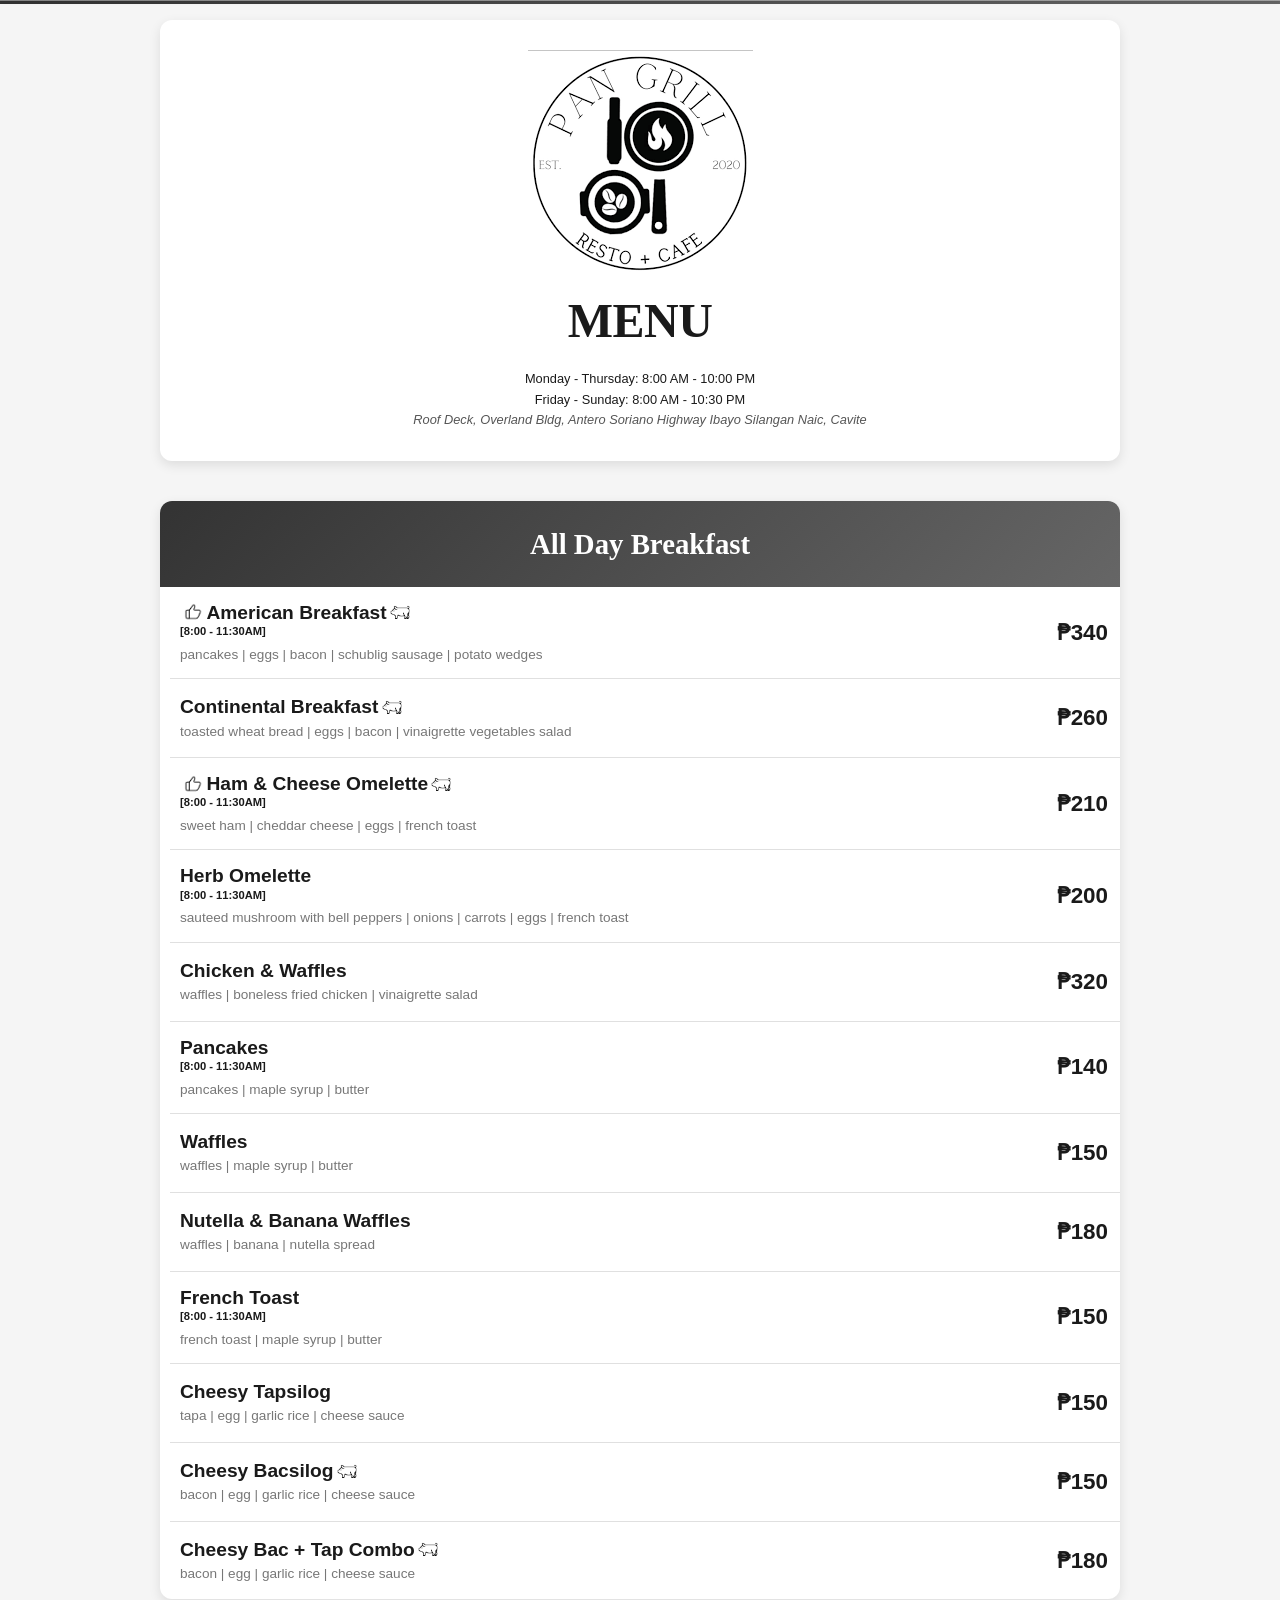
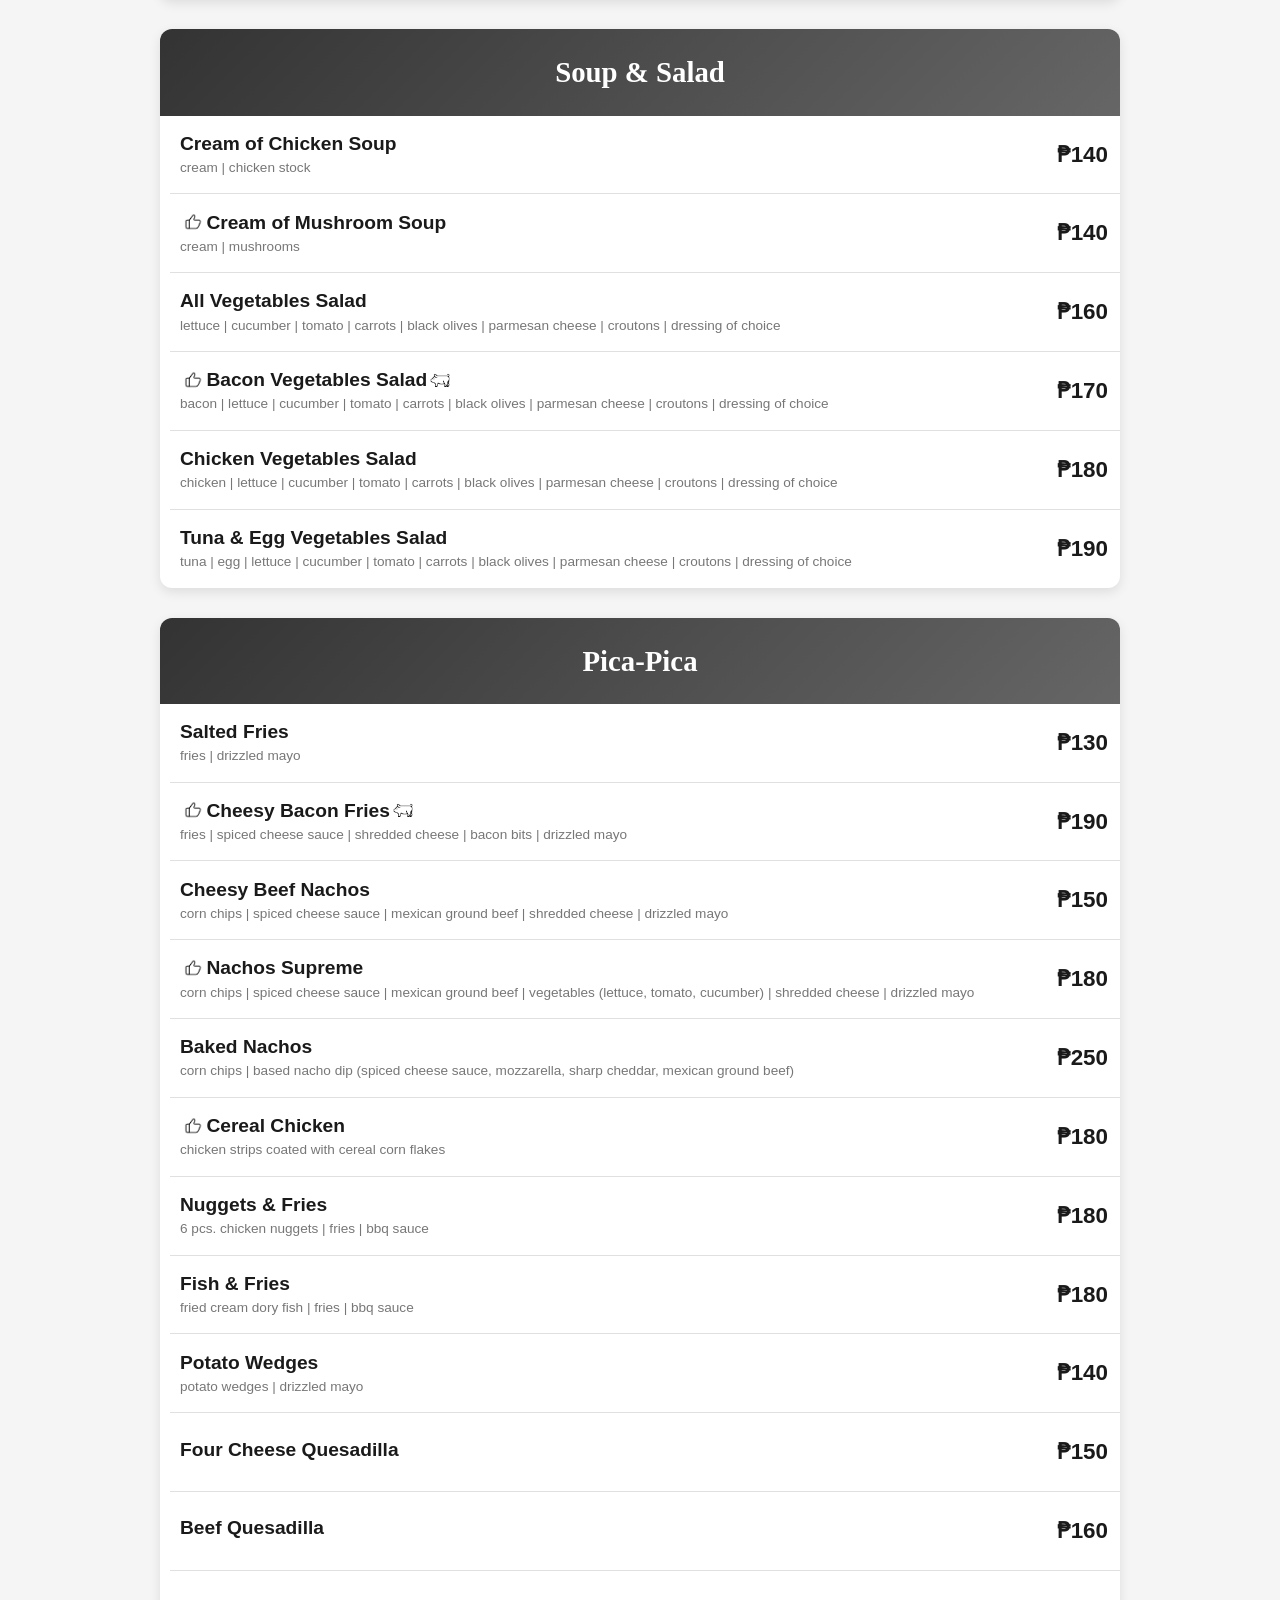
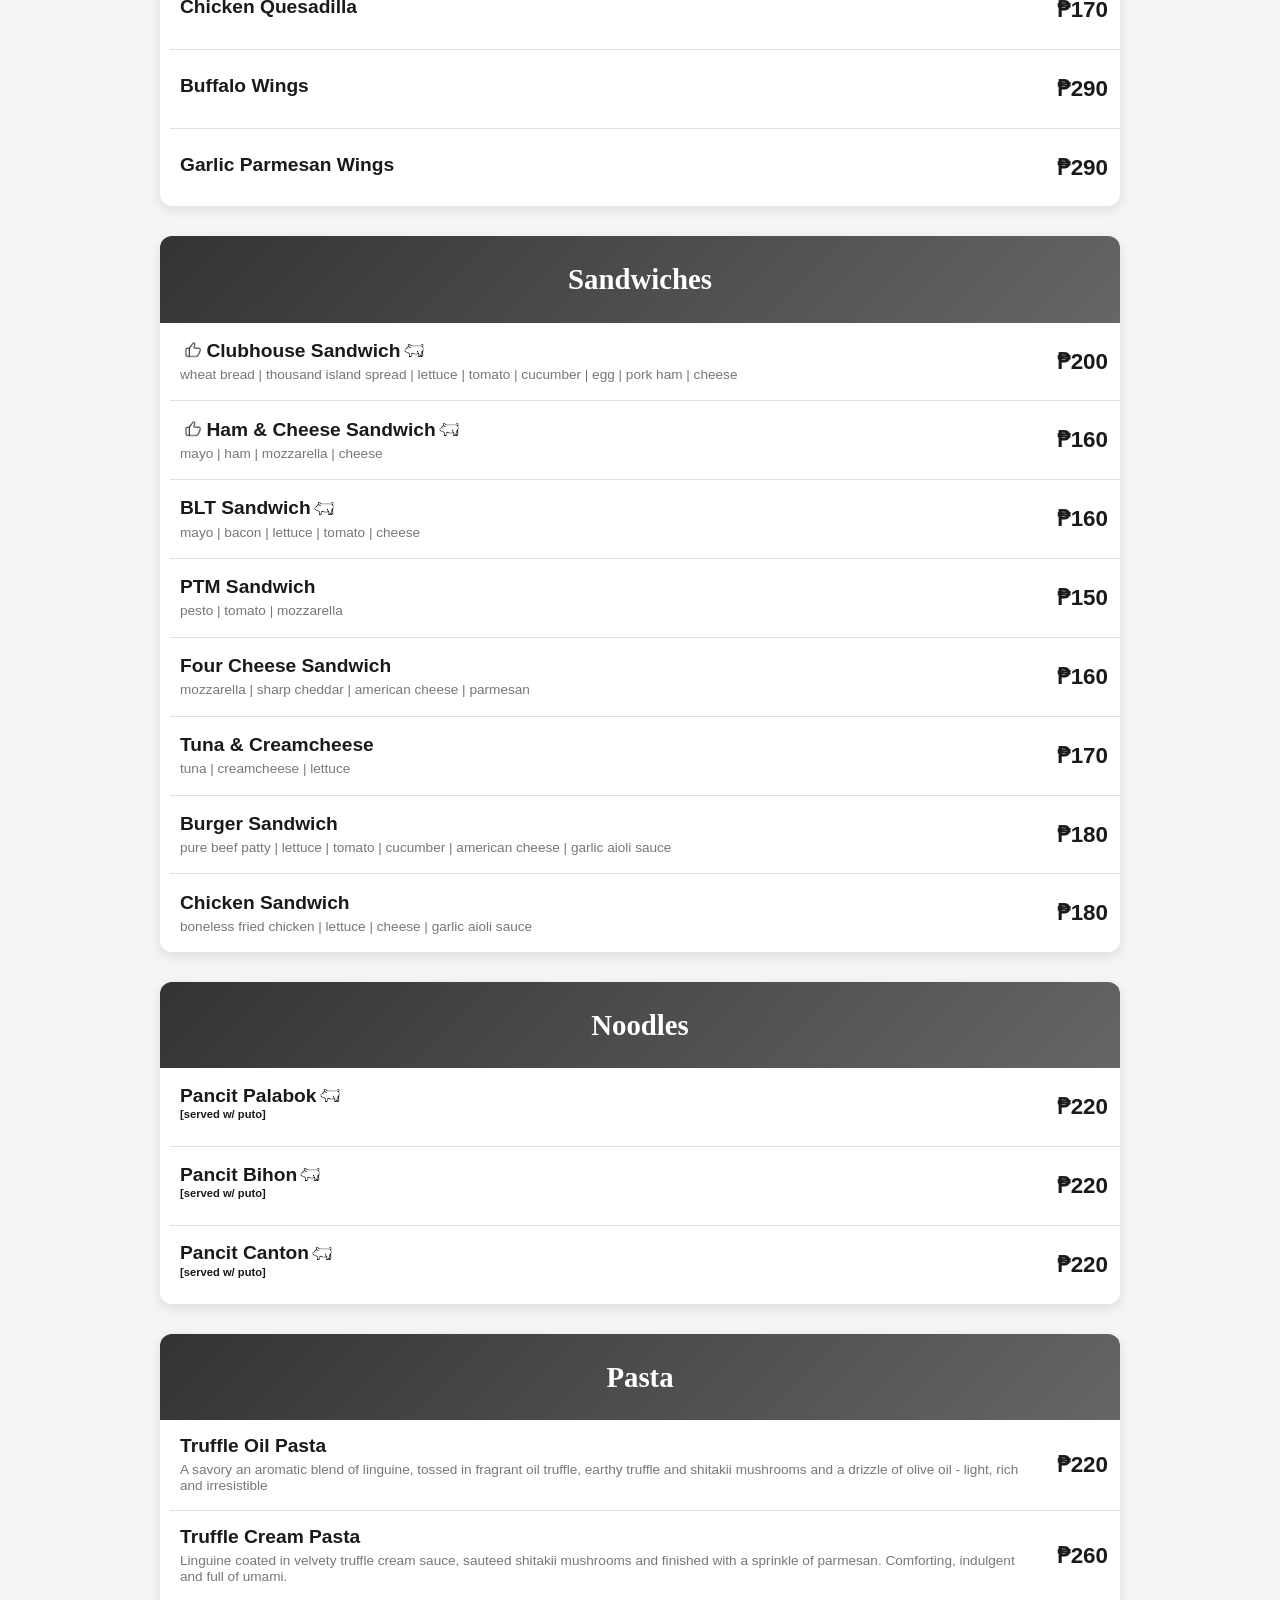
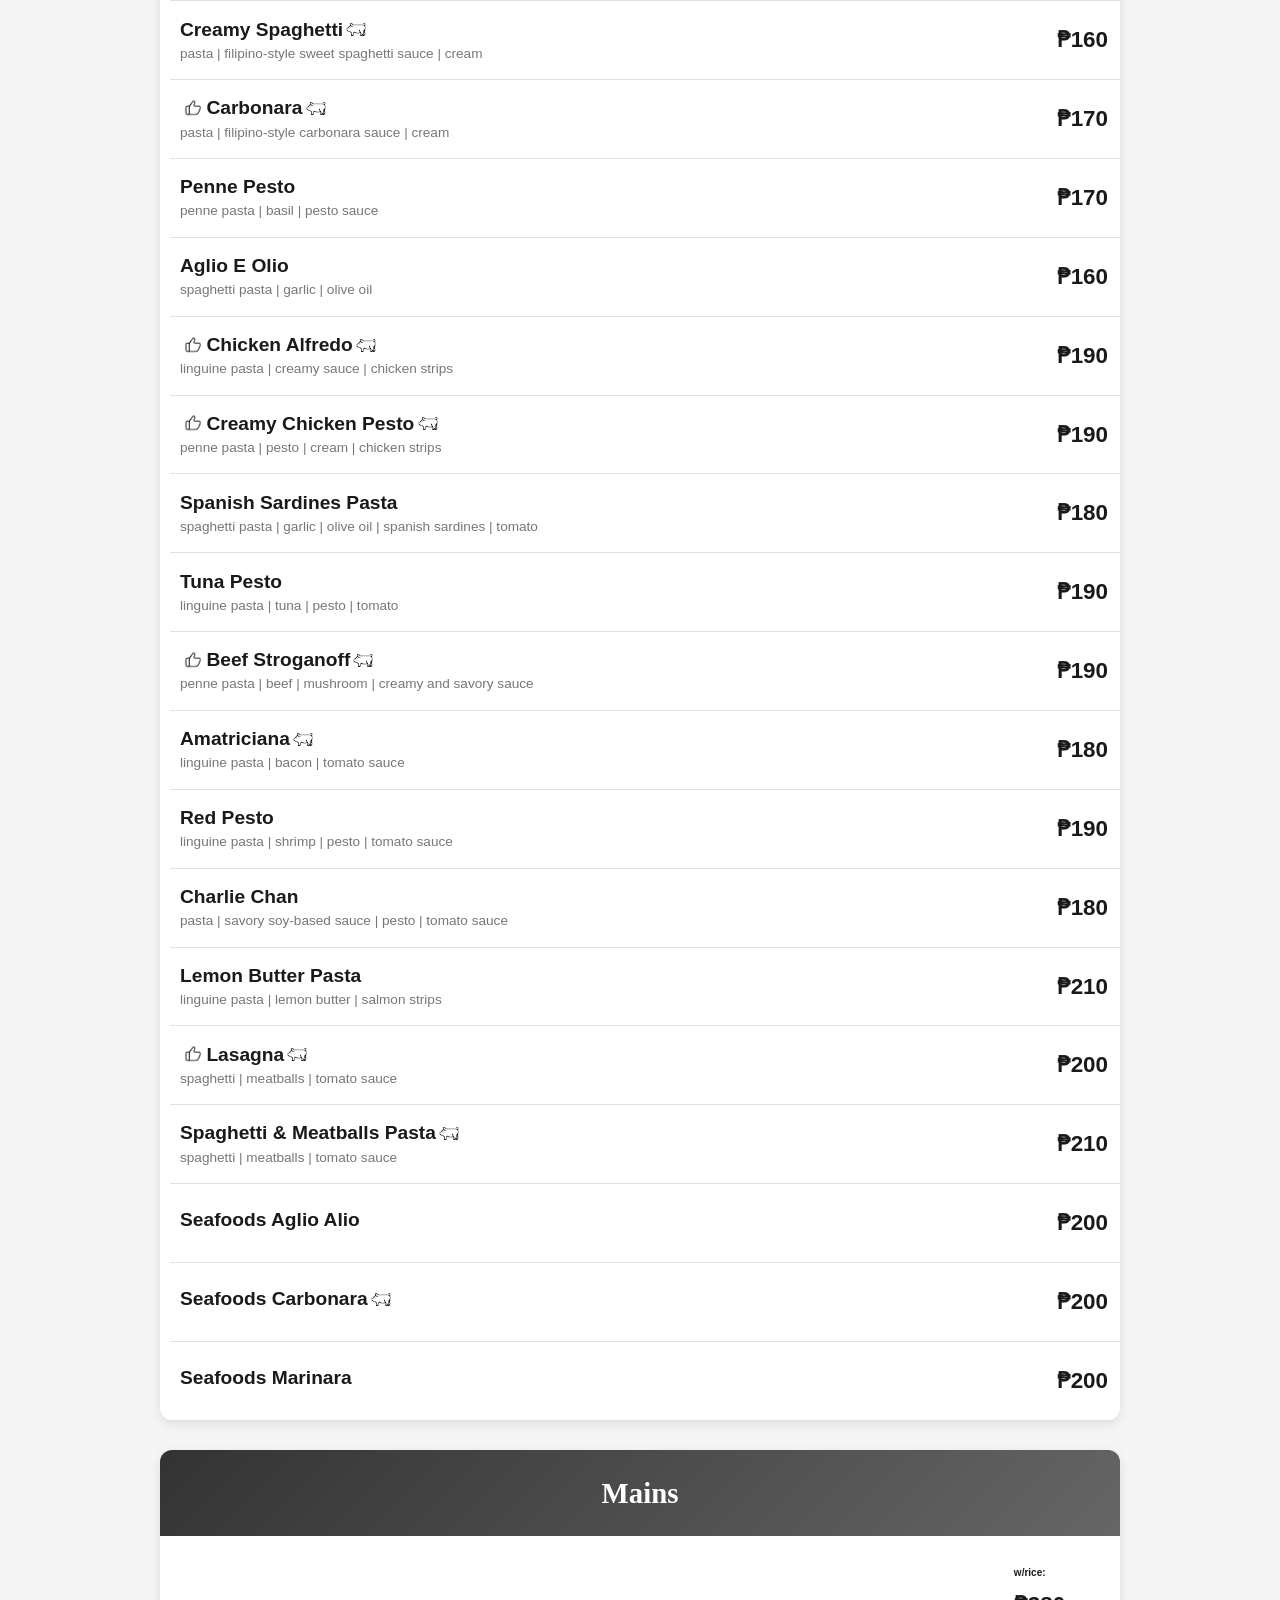
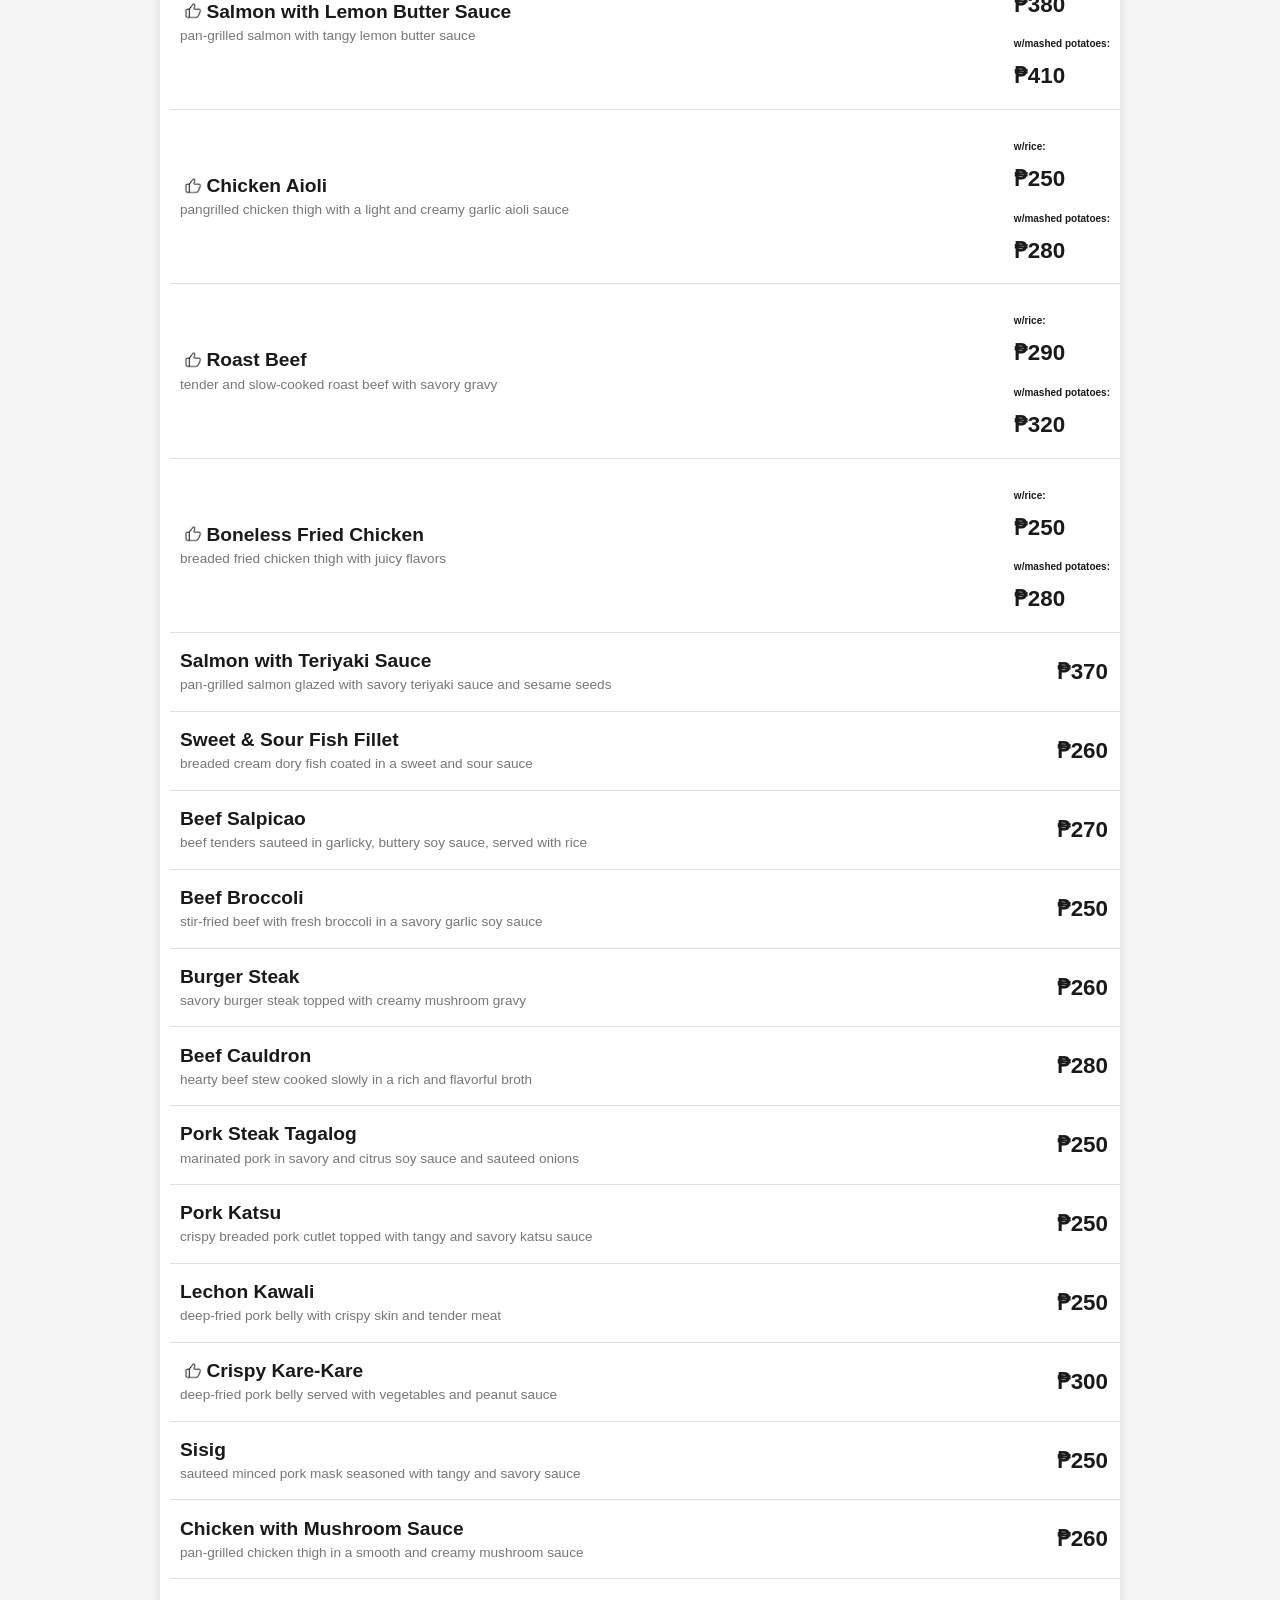
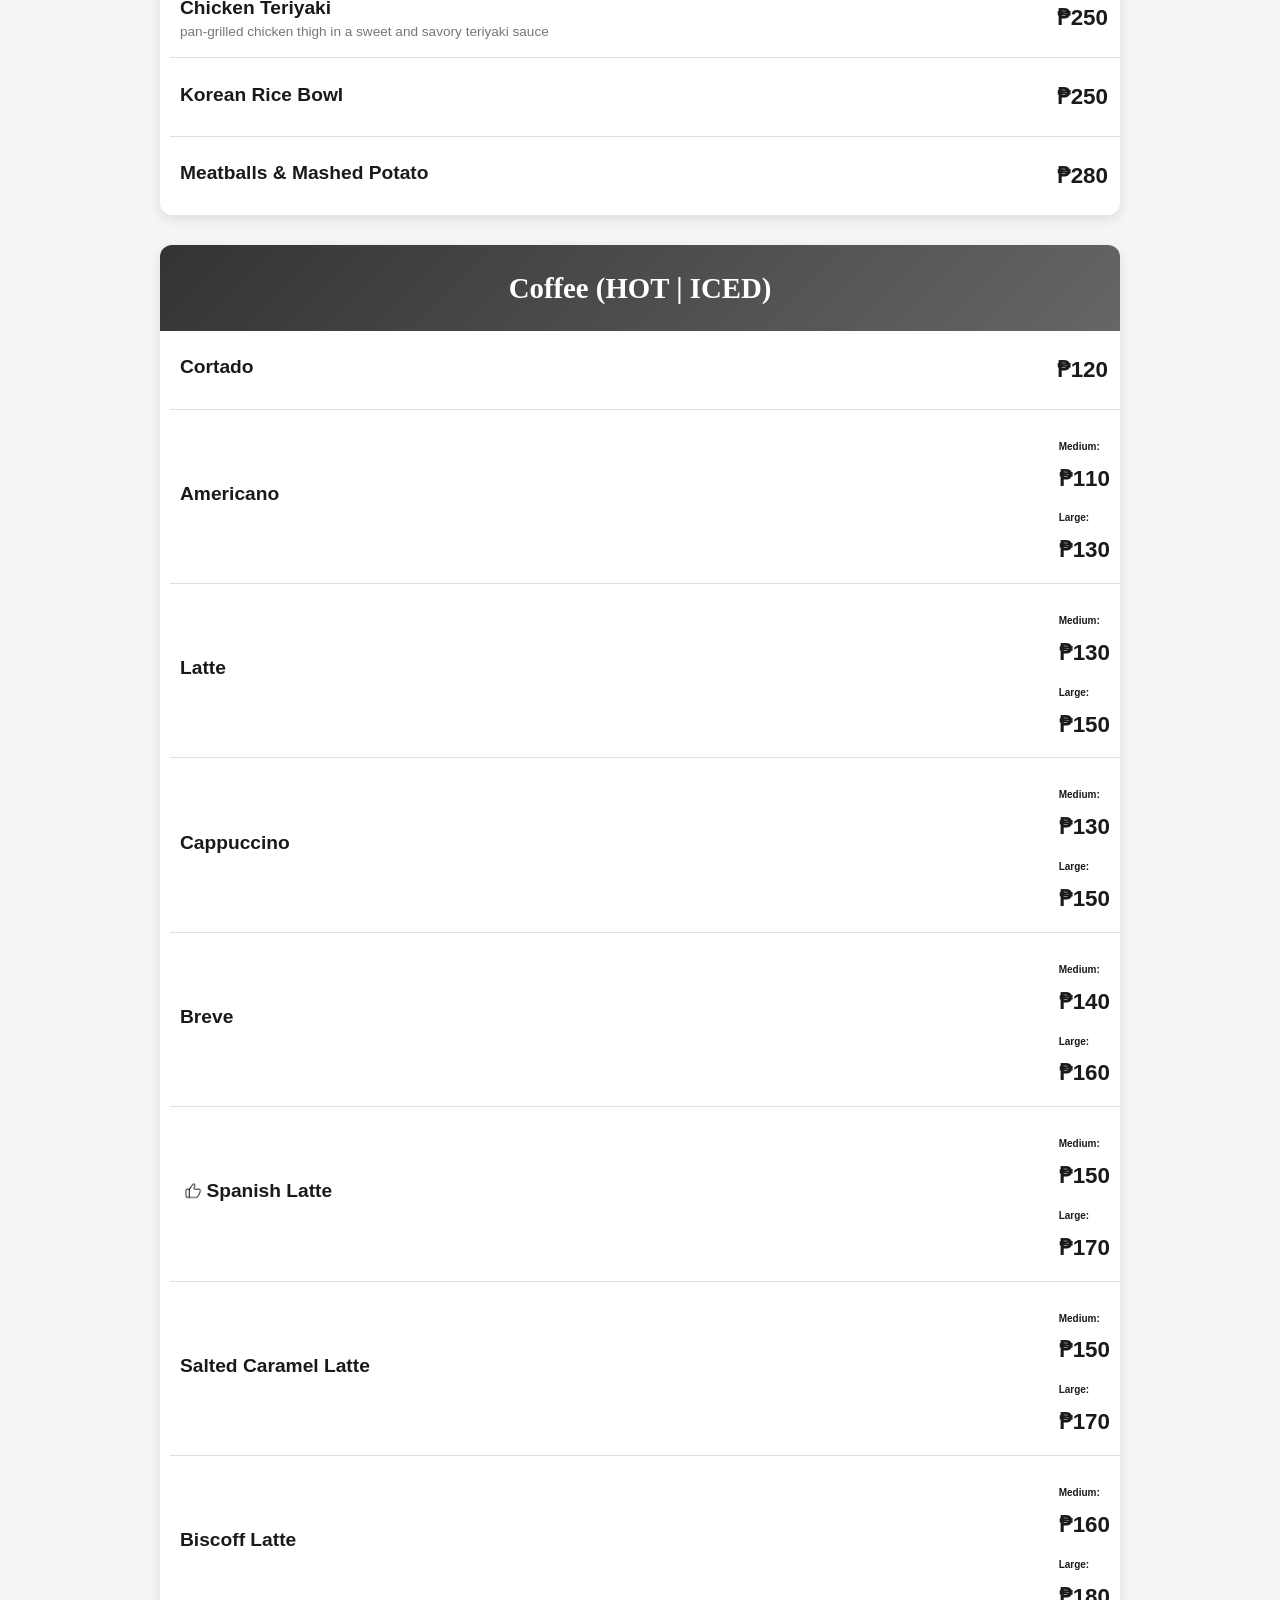
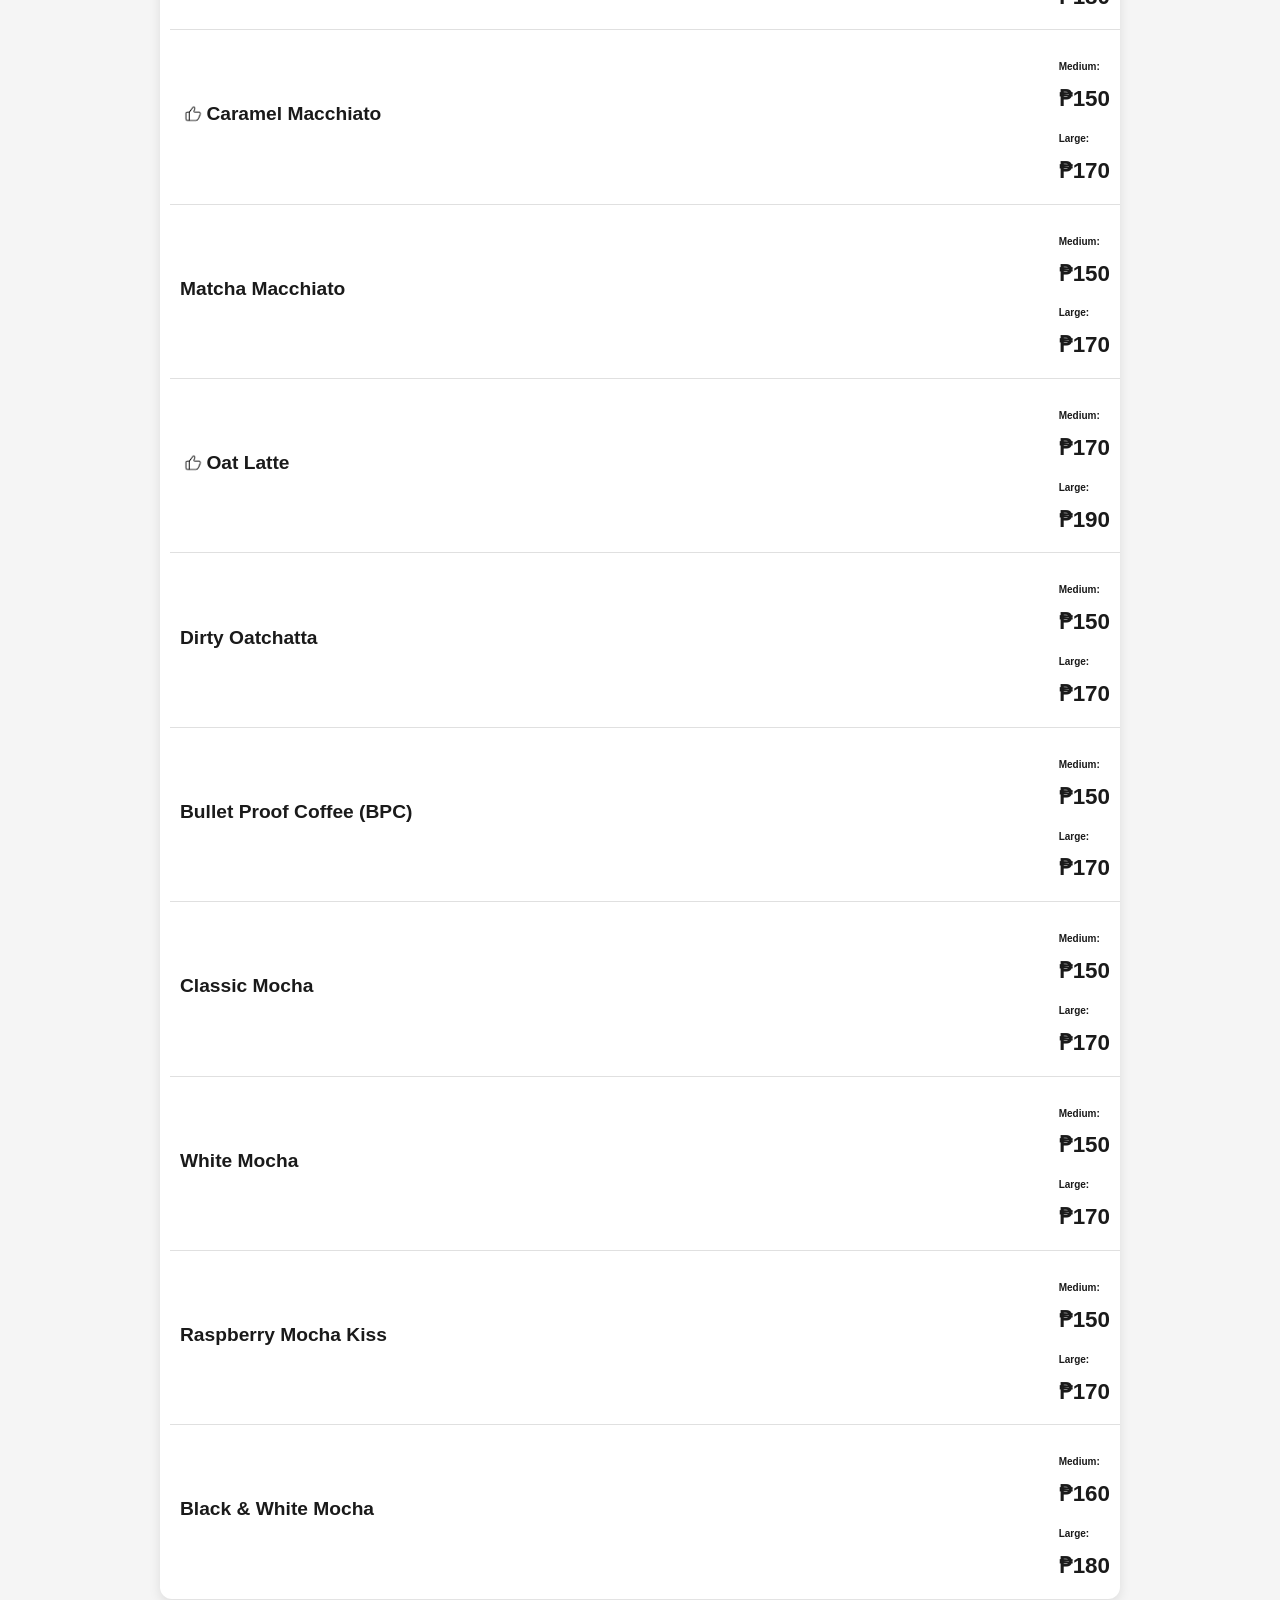
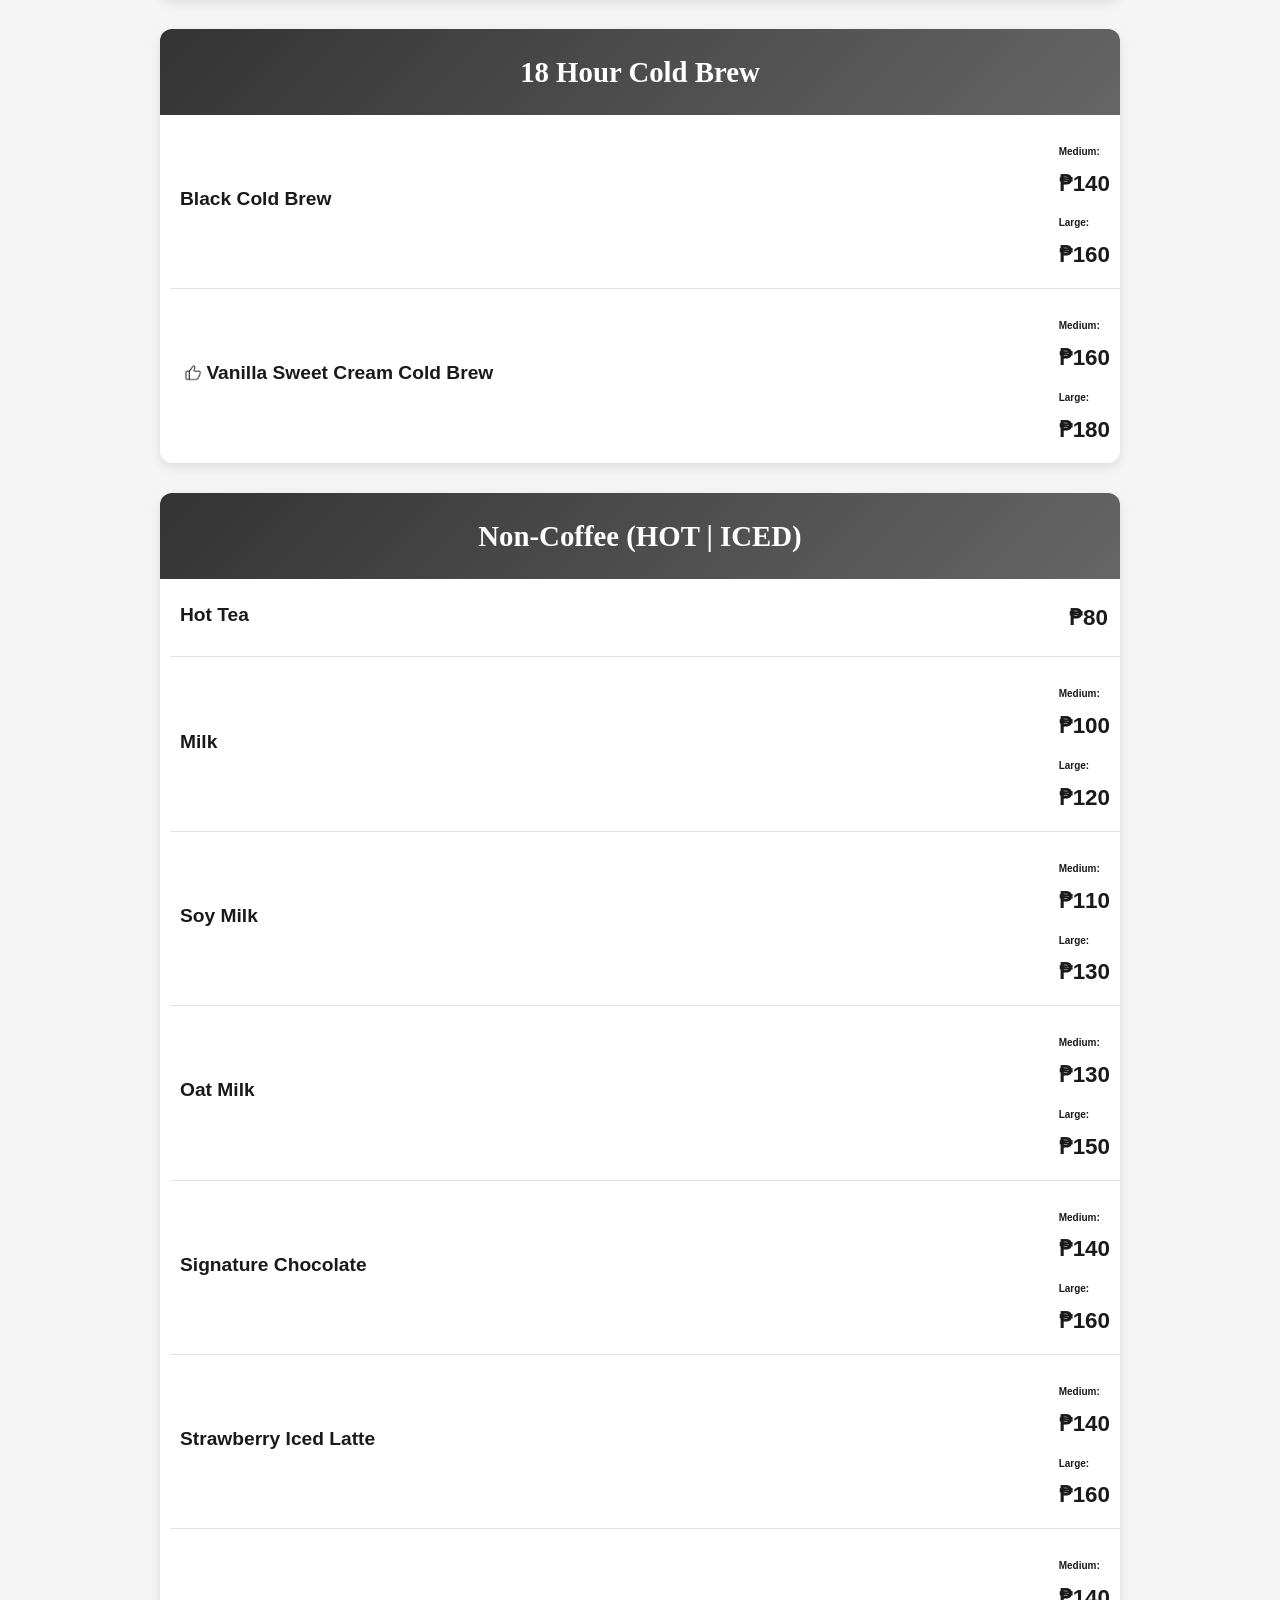
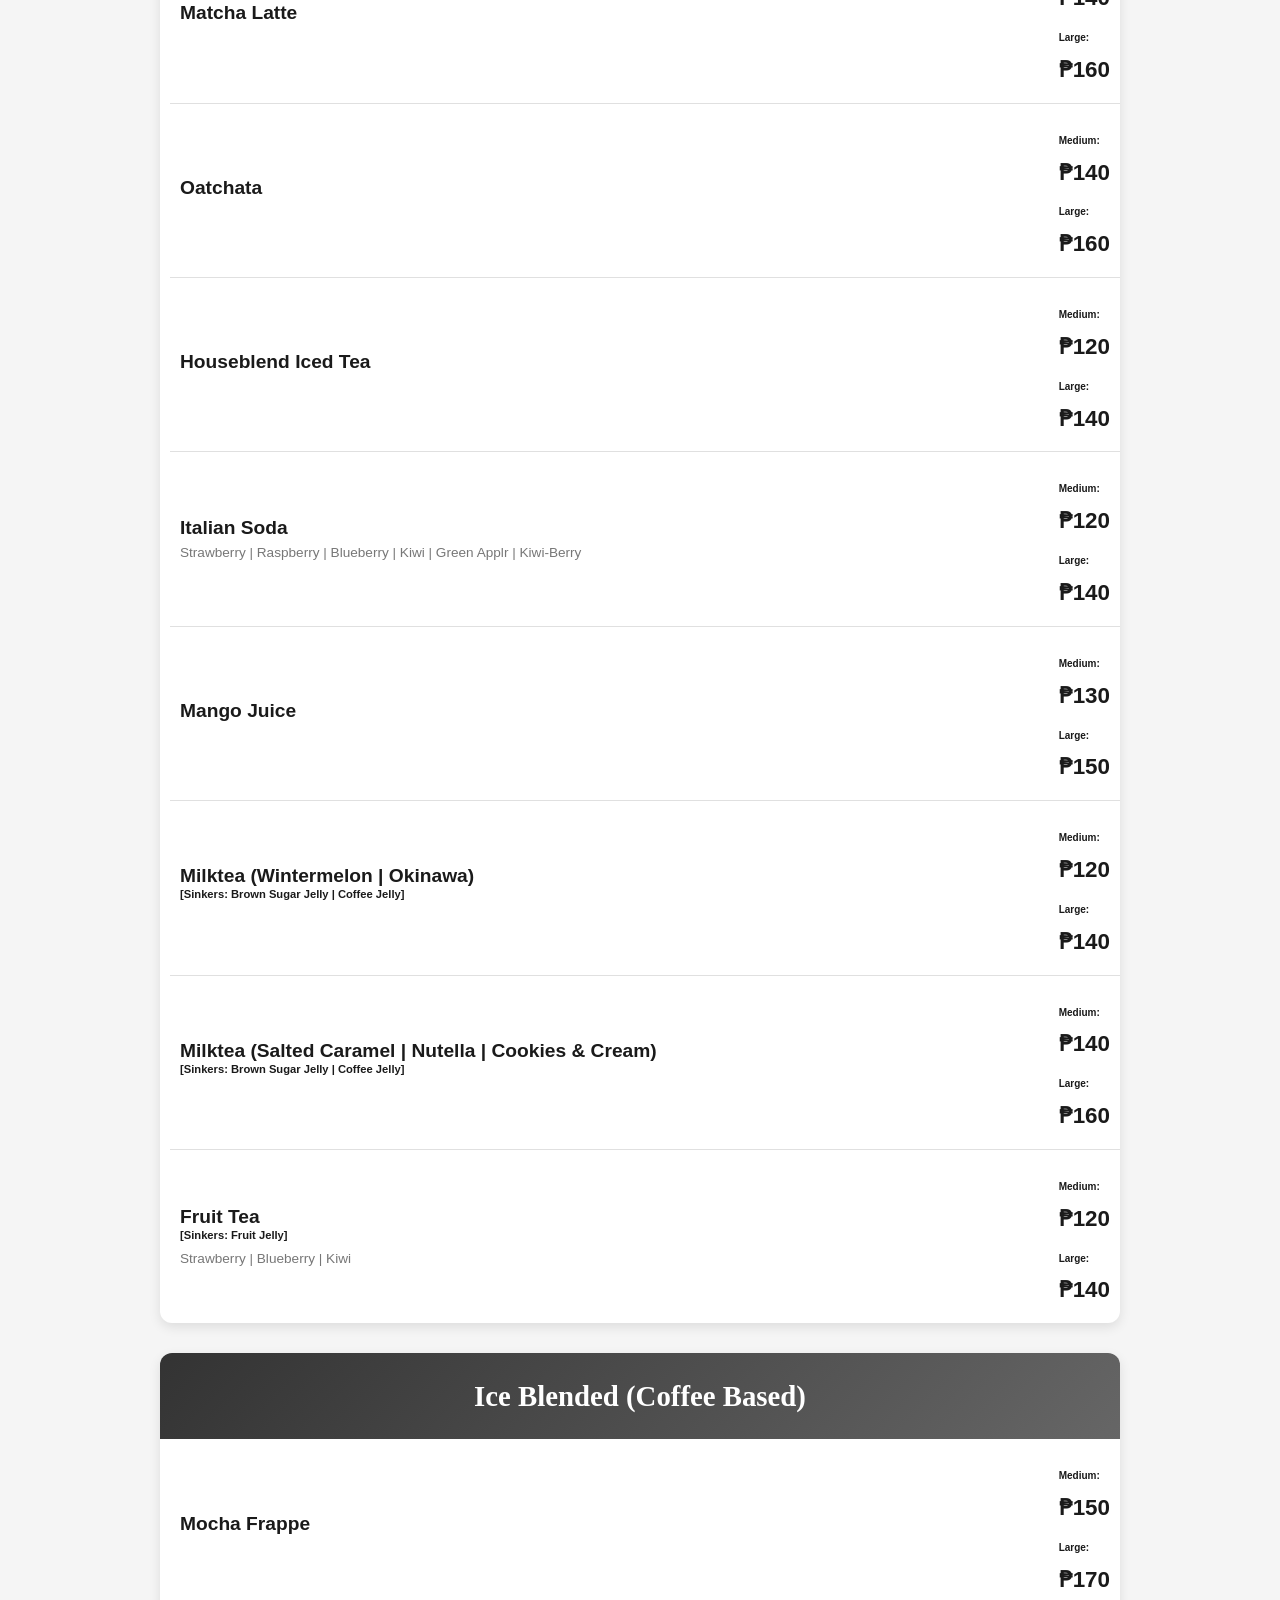
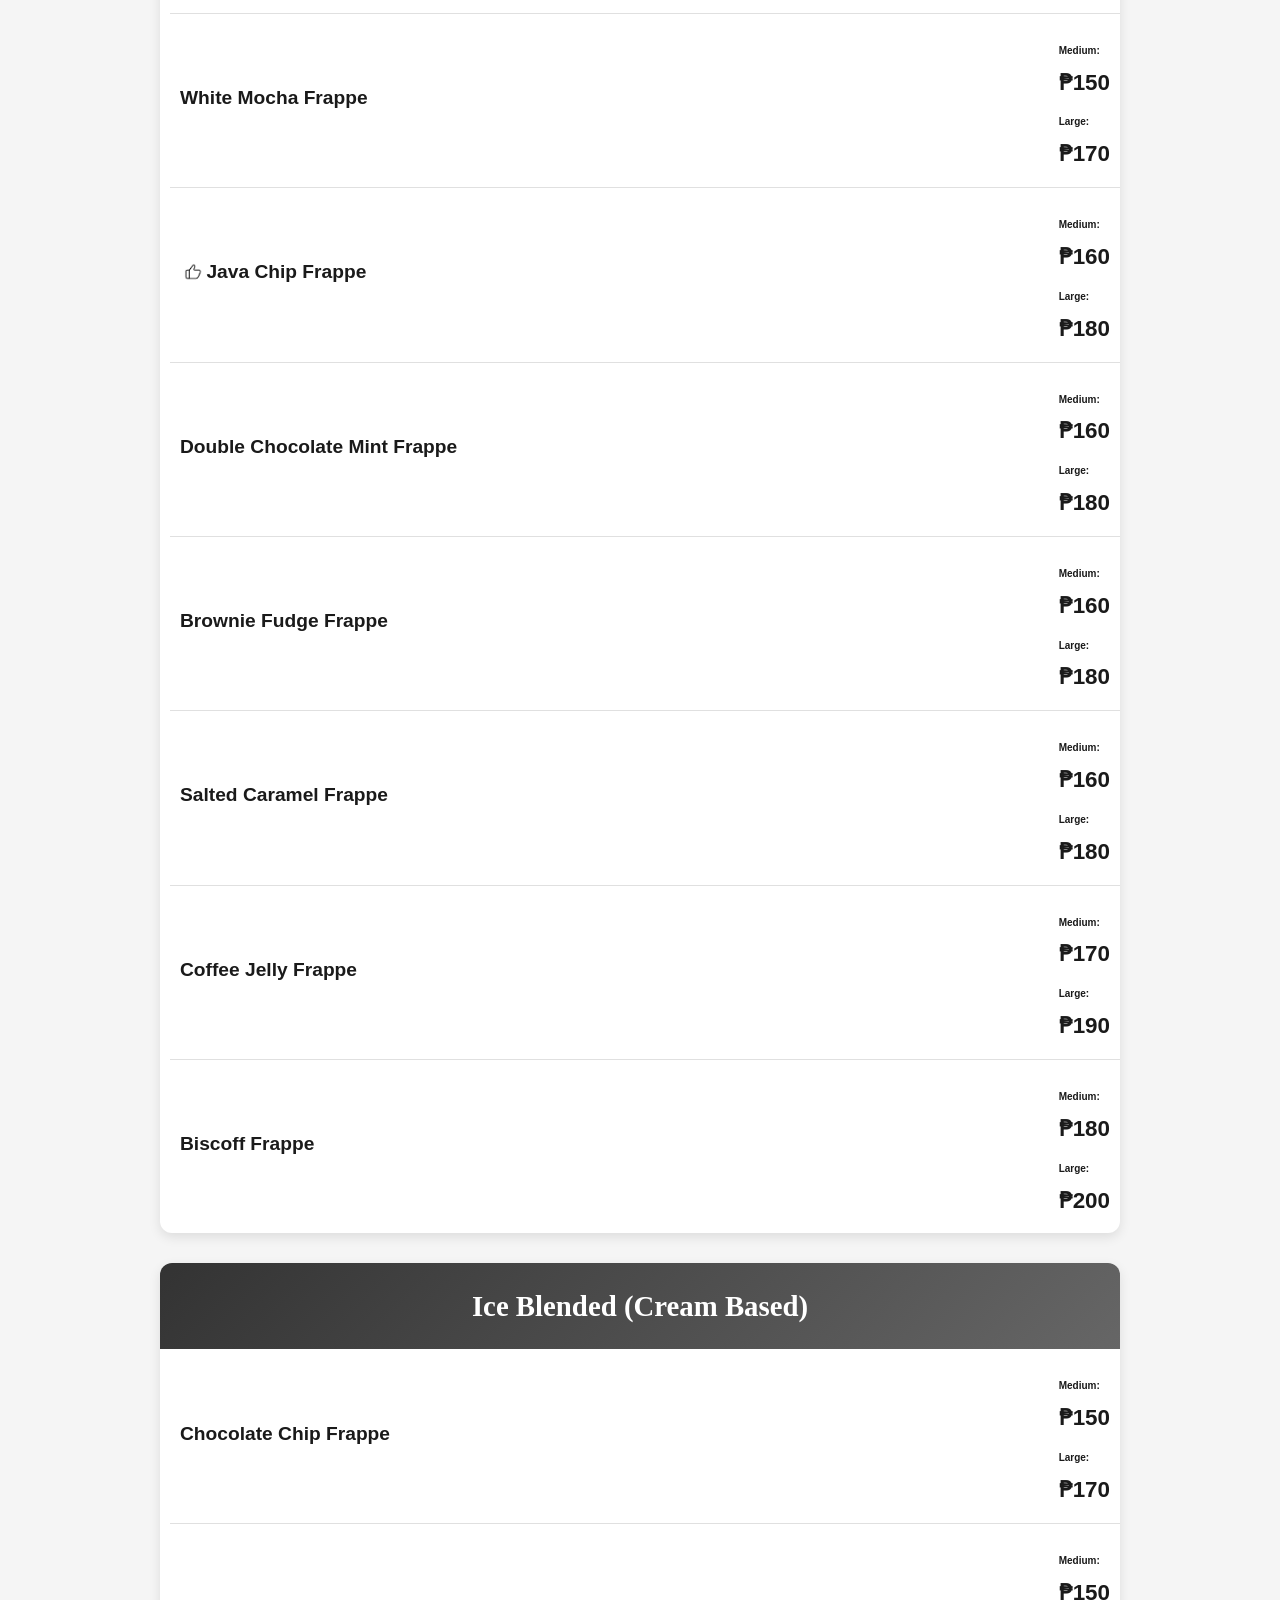
<file: index.html>
<!DOCTYPE html>
<html lang="en">
<head>
    <meta charset="UTF-8">
    <meta name="viewport" content="width=device-width, initial-scale=1.0, maximum-scale=1.0, user-scalable=no">
    <title>Pan Grill</title>
    <link rel="stylesheet" href="styles.css">
    <link rel="shortcut icon" href="images/images.png" type="image/x-icon">
    <meta http-equiv="Content-Security-Policy"
        content="default-src 'self'; 
                style-src 'self' 'unsafe-inline'; 
                style-src-elem 'self' https://fonts.googleapis.com; 
                font-src https://fonts.gstatic.com; 
                img-src 'self' data:; 
                script-src 'self';">
    <link rel="stylesheet" href="https://fonts.googleapis.com/css2?family=Merriweather:wght@400;700&family=Roboto:wght@300;400;700&display=swap">
</head>
<body>
    <nav class="navbar">
        <div class="nav-container">
            <div class="nav-links-wrapper">
                <ul class="nav-links">
                    <li><a href="#all-day-breakfast" class="nav-link">All Day Breakfast</a></li>
                    <li><a href="#soup-and-salad" class="nav-link">Soup & Salad</a></li>
                    <li><a href="#pica-pica" class="nav-link">Pica-Pica</a></li>
                    <li><a href="#sandwiches" class="nav-link">Sandwiches</a></li>
                    <li><a href="#noodles" class="nav-link">Noodles</a></li>
                    <li><a href="#pasta" class="nav-link">Pasta</a></li>
                    <li><a href="#mains" class="nav-link">Mains</a></li>
                    <li><a href="#coffee" class="nav-link">Coffee</a></li>
                    <li><a href="#cold-brew" class="nav-link">18 Hour Cold Brew</a></li>
                    <li><a href="#non-coffee" class="nav-link">Non-Coffee</a></li>
                    <li><a href="#coffee-based" class="nav-link">Ice Blended (Coffee Based)</a></li>
                    <li><a href="#cream-based" class="nav-link">Ice Blended (Cream Based)</a></li>
                    <li><a href="#tea-based" class="nav-link">Ice Blended (Tea Based)</a></li>
                    <li><a href="#milkshakes" class="nav-link">Milkshakes</a></li>
                    <li><a href="#javanilla" class="nav-link">Javanilla</a></li>
                    <li><a href="#juices" class="nav-link">Fresh Juices</a></li>
                </ul>
            </div>
            <div class="search-bar">
                <input type="text" id="search-input" placeholder="Search menu items..." aria-label="Search menu items">
            </div>
        </div>
    </nav>
    <div class="container">
        <div class="header">
            <img src="images/images.png" alt="">
            <h1 class="restaurant-name">MENU</h1>
            <div class="menu-header-contents">
                <p class="schedule">Monday - Thursday: 8:00 AM - 10:00 PM</p>
                <p class="schedule">Friday - Sunday: 8:00 AM - 10:30 PM</p>
                <p class="restaurant-tagline">Roof Deck, Overland Bldg, Antero Soriano Highway Ibayo Silangan Naic, Cavite</p>
            </div>
        </div>

        <div class="menu-section" id="all-day-breakfast">
            <div class="section-header">All Day Breakfast</div>
            <div class="menu-items">
                <div class="menu-item">
                    <div class="item-info">
                        <div class="tag-wrapper">
                            <div class="item-name"><img src="images/like.png" alt="like">American Breakfast <img src="images/pork.png" alt="pork"></div>
                            <div class="special-tag">[8:00 - 11:30AM]</div>
                        </div>
                        <div class="item-ingredients">pancakes | eggs | bacon | schublig sausage | potato wedges</div>
                    </div>
                    <div class="item-price">₱340</div>
                </div>
                
                <div class="menu-item">
                    <div class="item-info">
                        <div class="tag-wrapper">
                            <div class="item-name">Continental Breakfast <img src="images/pork.png" alt="pork"></div>
                        </div>
                        <div class="item-ingredients">toasted wheat bread | eggs | bacon | vinaigrette vegetables salad</div>
                    </div>
                    <div class="item-price">₱260</div>
                </div>

                <div class="menu-item">
                    <div class="item-info">
                        <div class="tag-wrapper">
                            <div class="item-name"><img src="images/like.png" alt="like">Ham & Cheese Omelette <img src="images/pork.png" alt="pork"></div>
                            <div class="special-tag">[8:00 - 11:30AM]</div>
                        </div>
                        <div class="item-ingredients">sweet ham | cheddar cheese | eggs | french toast</div>
                    </div>
                    <div class="item-price">₱210</div>
                </div>

                <div class="menu-item">
                    <div class="item-info">
                        <div class="tag-wrapper">
                            <div class="item-name">Herb Omelette</div>
                            <div class="special-tag">[8:00 - 11:30AM]</div>
                        </div>
                        <div class="item-ingredients">sauteed mushroom with bell peppers | onions | carrots | eggs | french toast</div>
                    </div>
                    <div class="item-price">₱200</div>
                </div>

                <div class="menu-item">
                    <div class="item-info">
                        <div class="tag-wrapper">
                            <div class="item-name">Chicken & Waffles</div>
                        </div>
                        <div class="item-ingredients">waffles | boneless fried chicken | vinaigrette salad</div>
                    </div>
                    <div class="item-price">₱320</div>
                </div>
                
                <div class="menu-item">
                    <div class="item-info">
                        <div class="tag-wrapper">
                            <div class="item-name">Pancakes</div>
                            <div class="special-tag">[8:00 - 11:30AM]</div>
                        </div>
                        <div class="item-ingredients">pancakes | maple syrup | butter</div>
                    </div>
                    <div class="item-price">₱140</div>
                </div>

                <div class="menu-item">
                    <div class="item-info">
                        <div class="tag-wrapper">
                            <div class="item-name">Waffles</div>
                        </div>
                        <div class="item-ingredients">waffles | maple syrup | butter</div>
                    </div>
                    <div class="item-price">₱150</div>
                </div>

                <div class="menu-item">
                    <div class="item-info">
                        <div class="tag-wrapper">
                            <div class="item-name">Nutella & Banana Waffles</div>
                        </div>
                        <div class="item-ingredients">waffles | banana | nutella spread</div>
                    </div>
                    <div class="item-price">₱180</div>
                </div>

                <div class="menu-item">
                    <div class="item-info">
                        <div class="tag-wrapper">
                            <div class="item-name">French Toast</div>
                            <div class="special-tag">[8:00 - 11:30AM]</div>
                        </div>
                        <div class="item-ingredients">french toast | maple syrup | butter</div>
                    </div>
                    <div class="item-price">₱150</div>
                </div>

                <div class="menu-item">
                    <div class="item-info">
                        <div class="tag-wrapper">
                            <div class="item-name">Cheesy Tapsilog</div>
                        </div>
                        <div class="item-ingredients">tapa | egg | garlic rice | cheese sauce</div>
                    </div>
                    <div class="item-price">₱150</div>
                </div>

                <div class="menu-item">
                    <div class="item-info">
                        <div class="tag-wrapper">
                            <div class="item-name">Cheesy Bacsilog <img src="images/pork.png" alt="pork"></div>
                        </div>
                        <div class="item-ingredients">bacon | egg | garlic rice | cheese sauce</div>
                    </div>
                    <div class="item-price">₱150</div>
                </div>

                <div class="menu-item">
                    <div class="item-info">
                        <div class="tag-wrapper">
                            <div class="item-name">Cheesy Bac + Tap Combo <img src="images/pork.png" alt="pork"></div>
                        </div>
                        <div class="item-ingredients">bacon | egg | garlic rice | cheese sauce</div>
                    </div>
                    <div class="item-price">₱180</div>
                </div>

            </div>
        </div>

        <div class="menu-section" id="soup-and-salad">
            <div class="section-header">Soup & Salad</div>
            <div class="menu-items">
                <div class="menu-item">
                    <div class="item-info">
                        <div class="tag-wrapper">
                            <div class="item-name">Cream of Chicken Soup</div>
                        </div>
                        <div class="item-ingredients">cream | chicken stock</div>
                    </div>
                    <div class="item-price">₱140</div>
                </div>

                <div class="menu-item">
                    <div class="item-info">
                        <div class="tag-wrapper">
                            <div class="item-name"><img src="images/like.png" alt="like">Cream of Mushroom Soup</div>
                        </div>
                        <div class="item-ingredients">cream | mushrooms</div>
                    </div>
                    <div class="item-price">₱140</div>
                </div>

                <div class="menu-item">
                    <div class="item-info">
                        <div class="tag-wrapper">
                            <div class="item-name">All Vegetables Salad</div>
                        </div>
                        <div class="item-ingredients">lettuce | cucumber | tomato | carrots | black olives | parmesan cheese | croutons | dressing of choice</div>
                    </div>
                    <div class="item-price">₱160</div>
                </div>

                <div class="menu-item">
                    <div class="item-info">
                        <div class="tag-wrapper">
                            <div class="item-name"><img src="images/like.png" alt="like">Bacon Vegetables Salad <img src="images/pork.png" alt="pork"></div>
                        </div>
                        <div class="item-ingredients">bacon | lettuce | cucumber | tomato | carrots | black olives | parmesan cheese | croutons | dressing of choice</div>
                    </div>
                    <div class="item-price">₱170</div>
                </div>

                <div class="menu-item">
                    <div class="item-info">
                        <div class="tag-wrapper">
                            <div class="item-name">Chicken Vegetables Salad</div>
                        </div>
                        <div class="item-ingredients">chicken | lettuce | cucumber | tomato | carrots | black olives | parmesan cheese | croutons | dressing of choice</div>
                    </div>
                    <div class="item-price">₱180</div>
                </div>

                <div class="menu-item">
                    <div class="item-info">
                        <div class="tag-wrapper">
                            <div class="item-name">Tuna & Egg Vegetables Salad</div>
                        </div>
                        <div class="item-ingredients">tuna | egg | lettuce | cucumber | tomato | carrots | black olives | parmesan cheese | croutons | dressing of choice</div>
                    </div>
                    <div class="item-price">₱190</div>
                </div>
            </div>
        </div>

        <div class="menu-section" id="pica-pica">
            <div class="section-header">Pica-Pica</div>
            <div class="menu-items">

                <div class="menu-item">
                    <div class="item-info">
                        <div class="tag-wrapper">
                            <div class="item-name">Salted Fries</div>
                        </div>
                        <div class="item-ingredients">fries | drizzled mayo</div>
                    </div>
                    <div class="item-price">₱130</div>
                </div>
                
                <div class="menu-item">
                    <div class="item-info">
                        <div class="tag-wrapper">
                            <div class="item-name"><img src="images/like.png" alt="like">Cheesy Bacon Fries <img src="images/pork.png" alt="pork"></div>
                        </div>
                        <div class="item-ingredients">fries | spiced cheese sauce | shredded cheese | bacon bits | drizzled mayo</div>
                    </div>
                    <div class="item-price">₱190</div>
                </div>

                <div class="menu-item">
                    <div class="item-info">
                        <div class="tag-wrapper">
                            <div class="item-name">Cheesy Beef Nachos</div>
                        </div>
                        <div class="item-ingredients">corn chips | spiced cheese sauce | mexican ground beef | shredded cheese | drizzled mayo</div>
                    </div>
                    <div class="item-price">₱150</div>
                </div>
            
                <div class="menu-item">
                    <div class="item-info">
                        <div class="tag-wrapper">
                            <div class="item-name"><img src="images/like.png" alt="like">Nachos Supreme</div>
                        </div>
                        <div class="item-ingredients">corn chips | spiced cheese sauce | mexican ground beef | vegetables (lettuce, tomato, cucumber) | shredded cheese | drizzled mayo</div>
                    </div>
                    <div class="item-price">₱180</div>
                </div>

                <div class="menu-item">
                    <div class="item-info">
                        <div class="tag-wrapper">
                            <div class="item-name">Baked Nachos</div>
                        </div>
                        <div class="item-ingredients">corn chips | based nacho dip (spiced cheese sauce, mozzarella, sharp cheddar, mexican ground beef)</div>
                    </div>
                    <div class="item-price">₱250</div>
                </div>

                <div class="menu-item">
                    <div class="item-info">
                        <div class="tag-wrapper">
                            <div class="item-name"><img src="images/like.png" alt="like">Cereal Chicken</div>
                        </div>
                        <div class="item-ingredients">chicken strips coated with cereal corn flakes</div>
                    </div>
                    <div class="item-price">₱180</div>
                </div>

                <div class="menu-item">
                    <div class="item-info">
                        <div class="tag-wrapper">
                            <div class="item-name">Nuggets & Fries</div>
                        </div>
                        <div class="item-ingredients">6 pcs. chicken nuggets | fries | bbq sauce</div>
                    </div>
                    <div class="item-price">₱180</div>
                </div>

                <div class="menu-item">
                    <div class="item-info">
                        <div class="tag-wrapper">
                            <div class="item-name">Fish & Fries</div>
                        </div>
                        <div class="item-ingredients">fried cream dory fish | fries | bbq sauce</div>
                    </div>
                    <div class="item-price">₱180</div>
                </div>

                <div class="menu-item">
                    <div class="item-info">
                        <div class="tag-wrapper">
                            <div class="item-name">Potato Wedges</div>
                        </div>
                        <div class="item-ingredients">potato wedges | drizzled mayo</div>
                    </div>
                    <div class="item-price">₱140</div>
                </div>
                
                <div class="menu-item">
                    <div class="item-info">
                        <div class="tag-wrapper">
                            <div class="item-name">Four Cheese Quesadilla</div>
                        </div>
                        <div class="item-ingredients"></div>
                    </div>
                    <div class="item-price">₱150</div>
                </div>  

                <div class="menu-item">
                    <div class="item-info">
                        <div class="tag-wrapper">
                            <div class="item-name">Beef Quesadilla</div>
                        </div>
                        <div class="item-ingredients"></div>
                    </div>
                    <div class="item-price">₱160</div>
                </div>

                <div class="menu-item">
                    <div class="item-info">
                        <div class="tag-wrapper">
                            <div class="item-name">Chicken Quesadilla</div>
                        </div>
                        <div class="item-ingredients"></div>
                    </div>
                    <div class="item-price">₱170</div>
                </div>

                <div class="menu-item">
                    <div class="item-info">
                        <div class="tag-wrapper">
                            <div class="item-name">Buffalo Wings</div>
                        </div>
                        <div class="item-ingredients"></div>
                    </div>
                    <div class="item-price">₱290</div>
                </div>

                <div class="menu-item">
                    <div class="item-info">
                        <div class="tag-wrapper">
                            <div class="item-name">Garlic Parmesan Wings</div>
                        </div>
                        <div class="item-ingredients"></div>
                    </div>
                    <div class="item-price">₱290</div>
                </div>
                
            </div>
        </div>

        <div class="menu-section" id="sandwiches">
            <div class="section-header">Sandwiches</div>
            <div class="menu-items">

                <div class="menu-item">
                    <div class="item-info">
                        <div class="tag-wrapper">
                            <div class="item-name"><img src="images/like.png" alt="like">Clubhouse Sandwich <img src="images/pork.png" alt="pork"></div>
                        </div>
                        <div class="item-ingredients">wheat bread | thousand island spread | lettuce | tomato | cucumber | egg | pork ham | cheese</div>
                    </div>
                    <div class="item-price">₱200</div> 
                </div>

                <div class="menu-item">
                    <div class="item-info">
                        <div class="tag-wrapper">
                            <div class="item-name"><img src="images/like.png" alt="like">Ham & Cheese Sandwich <img src="images/pork.png" alt="pork"></div>
                        </div>
                        <div class="item-ingredients">mayo | ham | mozzarella | cheese</div>
                    </div>
                    <div class="item-price">₱160</div> 
                </div>

                <div class="menu-item">
                    <div class="item-info">
                        <div class="tag-wrapper">
                            <div class="item-name">BLT Sandwich <img src="images/pork.png" alt="pork"></div>
                        </div>
                        <div class="item-ingredients">mayo | bacon | lettuce | tomato | cheese</div>
                    </div>
                    <div class="item-price">₱160</div> 
                </div>

                <div class="menu-item">
                    <div class="item-info">
                        <div class="tag-wrapper">
                            <div class="item-name">PTM Sandwich</div>
                        </div>
                        <div class="item-ingredients">pesto | tomato | mozzarella</div>
                    </div>
                    <div class="item-price">₱150</div> 
                </div>

                <div class="menu-item">
                    <div class="item-info">
                        <div class="tag-wrapper">
                            <div class="item-name">Four Cheese Sandwich</div>
                        </div>
                        <div class="item-ingredients">mozzarella | sharp cheddar | american cheese | parmesan</div>
                    </div>
                    <div class="item-price">₱160</div> 
                </div>

                <div class="menu-item">
                    <div class="item-info">
                        <div class="tag-wrapper">
                            <div class="item-name">Tuna & Creamcheese</div>
                        </div>
                        <div class="item-ingredients">tuna | creamcheese | lettuce</div>
                    </div>
                    <div class="item-price">₱170</div> 
                </div>
                
                <div class="menu-item">
                    <div class="item-info">
                        <div class="tag-wrapper">
                            <div class="item-name">Burger Sandwich</div>
                        </div>
                        <div class="item-ingredients">pure beef patty | lettuce | tomato | cucumber | american cheese | garlic aioli sauce</div>
                    </div>
                    <div class="item-price">₱180</div> 
                </div>

                <div class="menu-item">
                    <div class="item-info">
                        <div class="tag-wrapper">
                            <div class="item-name">Chicken Sandwich</div>
                        </div>
                        <div class="item-ingredients">boneless fried chicken | lettuce |  cheese | garlic aioli sauce</div>
                    </div>
                    <div class="item-price">₱180</div> 
                </div>

            </div>
        </div>

        <div class="menu-section" id="noodles">
            <div class="section-header">Noodles</div>
            <div class="menu-items">

                <div class="menu-item">
                    <div class="item-info">
                        <div class="tag-wrapper">
                            <div class="item-name">Pancit Palabok <img src="images/pork.png" alt="pork"></div>
                            <div class="special-tag">[served w/ puto]</div>
                        </div>
                        <div class="item-ingredients"></div>
                    </div>
                    <div class="item-price">₱220</div> 
                </div>

                <div class="menu-item">
                    <div class="item-info">
                        <div class="tag-wrapper">
                            <div class="item-name">Pancit Bihon <img src="images/pork.png" alt="pork"></div>
                            <div class="special-tag">[served w/ puto]</div>
                        </div>
                        <div class="item-ingredients"></div>
                    </div>
                    <div class="item-price">₱220</div> 
                </div>

                <div class="menu-item">
                    <div class="item-info">
                        <div class="tag-wrapper">
                            <div class="item-name">Pancit Canton <img src="images/pork.png" alt="pork"></div>
                            <div class="special-tag">[served w/ puto]</div>
                        </div>
                        <div class="item-ingredients"></div>
                    </div>
                    <div class="item-price">₱220</div> 
                </div>
            </div>
        </div>

        <div class="menu-section" id="pasta">
            <div class="section-header">Pasta</div>
            <div class="menu-items">

                <div class="menu-item">
                    <div class="item-info">
                        <div class="tag-wrapper">
                            <div class="item-name">Truffle Oil Pasta</div>
                        </div>
                        <div class="item-ingredients">A savory an aromatic blend of linguine, tossed in fragrant oil truffle, earthy truffle and shitakii mushrooms and a drizzle of olive oil - light, rich and irresistible</div>
                    </div>
                    <div class="item-price">₱220</div> 
                </div>

                <div class="menu-item">
                    <div class="item-info">
                        <div class="tag-wrapper">
                            <div class="item-name">Truffle Cream Pasta</div>
                        </div>
                        <div class="item-ingredients">Linguine coated in velvety truffle cream sauce, sauteed shitakii mushrooms and finished with a sprinkle of parmesan. Comforting, indulgent and full of umami.</div>
                    </div>
                    <div class="item-price">₱260</div> 
                </div>

                <div class="menu-item">
                    <div class="item-info">
                        <div class="tag-wrapper">
                            <div class="item-name">Creamy Spaghetti <img src="images/pork.png" alt="pork"></div>
                        </div>
                        <div class="item-ingredients">pasta | filipino-style sweet spaghetti sauce | cream</div>
                    </div>
                    <div class="item-price">₱160</div> 
                </div>

                <div class="menu-item">
                    <div class="item-info">
                        <div class="tag-wrapper">
                            <div class="item-name"><img src="images/like.png" alt="like">Carbonara <img src="images/pork.png" alt="pork"></div>
                        </div>
                        <div class="item-ingredients">pasta | filipino-style carbonara sauce | cream</div>
                    </div>
                    <div class="item-price">₱170</div> 
                </div>

                <div class="menu-item">
                    <div class="item-info">
                        <div class="tag-wrapper">
                            <div class="item-name">Penne Pesto </div>
                        </div>
                        <div class="item-ingredients">penne pasta | basil | pesto sauce</div>
                    </div>
                    <div class="item-price">₱170</div> 
                </div>

                <div class="menu-item">
                    <div class="item-info">
                        <div class="tag-wrapper">
                            <div class="item-name">Aglio E Olio </div>
                        </div>
                        <div class="item-ingredients">spaghetti pasta | garlic | olive oil</div>
                    </div>
                    <div class="item-price">₱160</div> 
                </div>

                <div class="menu-item">
                    <div class="item-info">
                        <div class="tag-wrapper">
                            <div class="item-name"><img src="images/like.png" alt="like">Chicken Alfredo <img src="images/pork.png" alt="pork"></div>
                        </div>
                        <div class="item-ingredients">linguine pasta | creamy sauce | chicken strips</div>
                    </div>
                    <div class="item-price">₱190</div> 
                </div>

                <div class="menu-item">
                    <div class="item-info">
                        <div class="tag-wrapper">
                            <div class="item-name"><img src="images/like.png" alt="like">Creamy Chicken Pesto <img src="images/pork.png" alt="pork"></div>
                        </div>
                        <div class="item-ingredients">penne pasta | pesto | cream | chicken strips</div>
                    </div>
                    <div class="item-price">₱190</div> 
                </div>

                <div class="menu-item">
                    <div class="item-info">
                        <div class="tag-wrapper">
                            <div class="item-name">Spanish Sardines Pasta</div>
                        </div>
                        <div class="item-ingredients">spaghetti pasta | garlic | olive oil | spanish sardines | tomato</div>
                    </div>
                    <div class="item-price">₱180</div> 
                </div>

                <div class="menu-item">
                    <div class="item-info">
                        <div class="tag-wrapper">
                            <div class="item-name">Tuna Pesto</div>
                        </div>
                        <div class="item-ingredients">linguine pasta | tuna | pesto | tomato</div>
                    </div>
                    <div class="item-price">₱190</div> 
                </div>

                <div class="menu-item">
                    <div class="item-info">
                        <div class="tag-wrapper">
                            <div class="item-name"><img src="images/like.png" alt="like">Beef Stroganoff <img src="images/pork.png" alt="pork"></div>
                        </div>
                        <div class="item-ingredients">penne pasta | beef | mushroom | creamy and savory sauce</div>
                    </div>
                    <div class="item-price">₱190</div> 
                </div>

                <div class="menu-item">
                    <div class="item-info">
                        <div class="tag-wrapper">
                            <div class="item-name">Amatriciana <img src="images/pork.png" alt="pork"></div>
                        </div>
                        <div class="item-ingredients">linguine pasta | bacon | tomato sauce</div>
                    </div>
                    <div class="item-price">₱180</div> 
                </div>

                <div class="menu-item">
                    <div class="item-info">
                        <div class="tag-wrapper">
                            <div class="item-name">Red Pesto</div>
                        </div>
                        <div class="item-ingredients">linguine pasta | shrimp | pesto | tomato sauce</div>
                    </div>
                    <div class="item-price">₱190</div> 
                </div>

                <div class="menu-item">
                    <div class="item-info">
                        <div class="tag-wrapper">
                            <div class="item-name">Charlie Chan</div>
                        </div>
                        <div class="item-ingredients"> pasta | savory soy-based sauce | pesto | tomato sauce</div>
                    </div>
                    <div class="item-price">₱180</div> 
                </div>

                <div class="menu-item">
                    <div class="item-info">
                        <div class="tag-wrapper">
                            <div class="item-name">Lemon Butter Pasta</div>
                        </div>
                        <div class="item-ingredients"> linguine pasta | lemon butter | salmon strips</div>
                    </div>
                    <div class="item-price">₱210</div> 
                </div>

                <div class="menu-item">
                    <div class="item-info">
                        <div class="tag-wrapper">
                            <div class="item-name"><img src="images/like.png" alt="like">Lasagna <img src="images/pork.png" alt="pork"></div>
                        </div>
                        <div class="item-ingredients"> spaghetti | meatballs | tomato sauce</div>
                    </div>
                    <div class="item-price">₱200</div> 
                </div>

                <div class="menu-item">
                    <div class="item-info">
                        <div class="tag-wrapper">
                            <div class="item-name">Spaghetti & Meatballs Pasta <img src="images/pork.png" alt="pork"></div>
                        </div>
                        <div class="item-ingredients"> spaghetti | meatballs | tomato sauce</div>
                    </div>
                    <div class="item-price">₱210</div> 
                </div>

                <div class="menu-item">
                    <div class="item-info">
                        <div class="tag-wrapper">
                            <div class="item-name">Seafoods Aglio Alio</div>
                        </div>
                        <div class="item-ingredients"></div>
                    </div>
                    <div class="item-price">₱200</div> 
                </div>

                <div class="menu-item">
                    <div class="item-info">
                        <div class="tag-wrapper">
                            <div class="item-name">Seafoods Carbonara<img src="images/pork.png" alt="pork"></div>
                        </div>
                        <div class="item-ingredients"></div>
                    </div>
                    <div class="item-price">₱200</div> 
                </div>

                <div class="menu-item">
                    <div class="item-info">
                        <div class="tag-wrapper">
                            <div class="item-name">Seafoods Marinara</div>
                        </div>
                        <div class="item-ingredients"></div>
                    </div>
                    <div class="item-price">₱200</div> 
                </div>


            </div>
        </div>

        <div class="menu-section" id="mains">
            <div class="section-header">Mains</div>
            <div class="menu-items">

                <div class="menu-item">
                    <div class="item-info">
                        <div class="tag-wrapper">
                            <div class="item-name"><img src="images/like.png" alt="like">Salmon with Lemon Butter Sauce</div>
                        </div>
                        <div class="item-ingredients">pan-grilled salmon with tangy lemon butter sauce</div>
                    </div>
                    <div class="price-container">
                        <div class="item-price"><span>w/rice:</span><br> ₱380 </div>
                        <div class="item-price"><span>w/mashed potatoes:</span><br> ₱410 </div>
                    </div>
                </div>

                <div class="menu-item">
                    <div class="item-info">
                        <div class="tag-wrapper">
                            <div class="item-name"><img src="images/like.png" alt="like">Chicken Aioli</div>
                        </div>
                        <div class="item-ingredients">pangrilled chicken thigh with a light and creamy garlic aioli sauce</div>
                    </div>
                    <div class="price-container">
                        <div class="item-price"><span>w/rice:</span><br> ₱250 </div>
                        <div class="item-price"><span>w/mashed potatoes:</span><br> ₱280 </div>
                    </div>
                </div>

                <div class="menu-item">
                    <div class="item-info">
                        <div class="tag-wrapper">
                            <div class="item-name"><img src="images/like.png" alt="like">Roast Beef</div>
                        </div>
                        <div class="item-ingredients">tender and slow-cooked roast beef with savory gravy</div>
                    </div>
                    <div class="price-container">
                        <div class="item-price"><span>w/rice:</span><br> ₱290 </div>
                        <div class="item-price"><span>w/mashed potatoes:</span><br> ₱320 </div>
                    </div>
                </div>

                <div class="menu-item">
                    <div class="item-info">
                        <div class="tag-wrapper">
                            <div class="item-name"><img src="images/like.png" alt="like">Boneless Fried Chicken</div>
                        </div>
                        <div class="item-ingredients">breaded fried chicken thigh with juicy flavors</div>
                    </div>
                    <div class="price-container">
                        <div class="item-price"><span>w/rice:</span><br> ₱250 </div>
                        <div class="item-price"><span>w/mashed potatoes:</span><br> ₱280 </div>
                    </div>
                </div>

                <div class="menu-item">
                    <div class="item-info">
                        <div class="tag-wrapper">
                            <div class="item-name">Salmon with Teriyaki Sauce</div>
                        </div>
                        <div class="item-ingredients">pan-grilled salmon glazed with savory teriyaki sauce and sesame seeds</div>
                    </div>
                    <div class="item-price"> ₱370 </div>
                </div>

                <div class="menu-item">
                    <div class="item-info">
                        <div class="tag-wrapper">
                            <div class="item-name">Sweet & Sour Fish Fillet</div>
                        </div>
                        <div class="item-ingredients">breaded cream dory fish coated in a sweet and sour sauce</div>
                    </div>
                    <div class="item-price"> ₱260 </div>
                </div>

                <div class="menu-item">
                    <div class="item-info">
                        <div class="tag-wrapper">
                            <div class="item-name">Beef Salpicao</div>
                        </div>
                        <div class="item-ingredients">beef tenders sauteed in garlicky, buttery soy sauce, served with rice</div>
                    </div>
                    <div class="item-price"> ₱270 </div>
                </div>

                <div class="menu-item">
                    <div class="item-info">
                        <div class="tag-wrapper">
                            <div class="item-name">Beef Broccoli</div>
                        </div>
                        <div class="item-ingredients">stir-fried beef with fresh broccoli in a savory garlic soy sauce</div>
                    </div>
                    <div class="item-price"> ₱250 </div>
                </div>

                <div class="menu-item">
                    <div class="item-info">
                        <div class="tag-wrapper">
                            <div class="item-name">Burger Steak</div>
                        </div>
                        <div class="item-ingredients">savory burger steak topped with creamy mushroom gravy</div>
                    </div>
                    <div class="item-price"> ₱260 </div>
                </div>

                <div class="menu-item">
                    <div class="item-info">
                        <div class="tag-wrapper">
                            <div class="item-name">Beef Cauldron</div>
                        </div>
                        <div class="item-ingredients">hearty beef stew cooked slowly in a rich and flavorful broth</div>
                    </div>
                    <div class="item-price"> ₱280 </div>
                </div>

                <div class="menu-item">
                    <div class="item-info">
                        <div class="tag-wrapper">
                            <div class="item-name">Pork Steak Tagalog</div>
                        </div>
                        <div class="item-ingredients">marinated pork in savory and citrus soy sauce and sauteed onions</div>
                    </div>
                    <div class="item-price"> ₱250 </div>
                </div>

                <div class="menu-item">
                    <div class="item-info">
                        <div class="tag-wrapper">
                            <div class="item-name">Pork Katsu</div>
                        </div>
                        <div class="item-ingredients">crispy breaded pork cutlet topped with tangy and savory katsu sauce</div>
                    </div>
                    <div class="item-price"> ₱250 </div>
                </div>

                <div class="menu-item">
                    <div class="item-info">
                        <div class="tag-wrapper">
                            <div class="item-name">Lechon Kawali</div>
                        </div>
                        <div class="item-ingredients">deep-fried pork belly with crispy skin and tender meat</div>
                    </div>
                    <div class="item-price"> ₱250 </div>
                </div>

                <div class="menu-item">
                    <div class="item-info">
                        <div class="tag-wrapper">
                            <div class="item-name"><img src="images/like.png" alt="like">Crispy Kare-Kare</div>
                        </div>
                        <div class="item-ingredients">deep-fried pork belly served with vegetables and peanut sauce</div>
                    </div>
                    <div class="item-price"> ₱300 </div>
                </div>

                <div class="menu-item">
                    <div class="item-info">
                        <div class="tag-wrapper">
                            <div class="item-name">Sisig</div>
                        </div>
                        <div class="item-ingredients">sauteed minced pork mask seasoned with tangy and savory sauce</div>
                    </div>
                    <div class="item-price"> ₱250 </div>
                </div>

                <div class="menu-item">
                    <div class="item-info">
                        <div class="tag-wrapper">
                            <div class="item-name">Chicken with Mushroom Sauce</div>
                        </div>
                        <div class="item-ingredients">pan-grilled chicken thigh in a smooth and creamy mushroom sauce</div>
                    </div>
                    <div class="item-price"> ₱260 </div>
                </div>

                <div class="menu-item">
                    <div class="item-info">
                        <div class="tag-wrapper">
                            <div class="item-name">Chicken Teriyaki</div>
                        </div>
                        <div class="item-ingredients">pan-grilled chicken thigh in a sweet and savory teriyaki sauce</div>
                    </div>
                    <div class="item-price"> ₱250 </div>
                </div>

                <div class="menu-item">
                    <div class="item-info">
                        <div class="tag-wrapper">
                            <div class="item-name">Korean Rice Bowl</div>
                        </div>
                        <div class="item-ingredients"></div>
                    </div>
                    <div class="item-price"> ₱250 </div>
                </div>

                <div class="menu-item">
                    <div class="item-info">
                        <div class="tag-wrapper">
                            <div class="item-name">Meatballs & Mashed Potato</div>
                        </div>
                        <div class="item-ingredients"></div>
                    </div>
                    <div class="item-price"> ₱280 </div>
                </div>

            </div>
        </div>

        <div class="menu-section" id="coffee">
            <div class="section-header">Coffee (HOT | ICED)</div>
            <div class="menu-items">
                
                <div class="menu-item">
                    <div class="item-info">
                        <div class="tag-wrapper">
                            <div class="item-name">Cortado</div>
                        </div>
                        <div class="item-ingredients"></div>
                    </div>
                    <div class="item-price"> ₱120 </div>
                </div>

                <div class="menu-item">
                    <div class="item-info">
                        <div class="tag-wrapper">
                            <div class="item-name">Americano</div>
                        </div>
                        <div class="item-ingredients"></div>
                    </div>
                    <div class="price-container">
                        <div class="item-price"><span>Medium:</span><br> ₱110 </div>
                        <div class="item-price"><span>Large:</span><br> ₱130 </div>
                    </div>
                </div>

                <div class="menu-item">
                    <div class="item-info">
                        <div class="tag-wrapper">
                            <div class="item-name">Latte</div>
                        </div>
                        <div class="item-ingredients"></div>
                    </div>
                    <div class="price-container">
                        <div class="item-price"><span>Medium:</span><br> ₱130 </div>
                        <div class="item-price"><span>Large:</span><br> ₱150 </div>
                    </div>
                </div>

                <div class="menu-item">
                    <div class="item-info">
                        <div class="tag-wrapper">
                            <div class="item-name">Cappuccino</div>
                        </div>
                        <div class="item-ingredients"></div>
                    </div>
                    <div class="price-container">
                        <div class="item-price"><span>Medium:</span><br> ₱130 </div>
                        <div class="item-price"><span>Large:</span><br> ₱150 </div>
                    </div>
                </div>

                <div class="menu-item">
                    <div class="item-info">
                        <div class="tag-wrapper">
                            <div class="item-name">Breve</div>
                        </div>
                        <div class="item-ingredients"></div>
                    </div>
                    <div class="price-container">
                        <div class="item-price"><span>Medium:</span><br> ₱140 </div>
                        <div class="item-price"><span>Large:</span><br> ₱160 </div>
                    </div>
                </div>

                <div class="menu-item">
                    <div class="item-info">
                        <div class="tag-wrapper">
                            <div class="item-name"><img src="images/like.png" alt="like">Spanish Latte</div>
                        </div>
                        <div class="item-ingredients"></div>
                    </div>
                    <div class="price-container">
                        <div class="item-price"><span>Medium:</span><br> ₱150 </div>
                        <div class="item-price"><span>Large:</span><br> ₱170 </div>
                    </div>
                </div>

                <div class="menu-item">
                    <div class="item-info">
                        <div class="tag-wrapper">
                            <div class="item-name">Salted Caramel Latte</div>
                        </div>
                        <div class="item-ingredients"></div>
                    </div>
                    <div class="price-container">
                        <div class="item-price"><span>Medium:</span><br> ₱150 </div>
                        <div class="item-price"><span>Large:</span><br> ₱170 </div>
                    </div>
                </div>

                <div class="menu-item">
                    <div class="item-info">
                        <div class="tag-wrapper">
                            <div class="item-name">Biscoff Latte</div>
                        </div>
                        <div class="item-ingredients"></div>
                    </div>
                    <div class="price-container">
                        <div class="item-price"><span>Medium:</span><br> ₱160 </div>
                        <div class="item-price"><span>Large:</span><br> ₱180 </div>
                    </div>
                </div>

                <div class="menu-item">
                    <div class="item-info">
                        <div class="tag-wrapper">
                            <div class="item-name"><img src="images/like.png" alt="like">Caramel Macchiato</div>
                        </div>
                        <div class="item-ingredients"></div>
                    </div>
                    <div class="price-container">
                        <div class="item-price"><span>Medium:</span><br> ₱150 </div>
                        <div class="item-price"><span>Large:</span><br> ₱170 </div>
                    </div>
                </div>

                <div class="menu-item">
                    <div class="item-info">
                        <div class="tag-wrapper">
                            <div class="item-name">Matcha Macchiato</div>
                        </div>
                        <div class="item-ingredients"></div>
                    </div>
                    <div class="price-container">
                        <div class="item-price"><span>Medium:</span><br> ₱150 </div>
                        <div class="item-price"><span>Large:</span><br> ₱170 </div>
                    </div>
                </div>

                <div class="menu-item">
                    <div class="item-info">
                        <div class="tag-wrapper">
                            <div class="item-name"><img src="images/like.png" alt="like">Oat Latte</div>
                        </div>
                        <div class="item-ingredients"></div>
                    </div>
                    <div class="price-container">
                        <div class="item-price"><span>Medium:</span><br> ₱170 </div>
                        <div class="item-price"><span>Large:</span><br> ₱190 </div>
                    </div>
                </div>

                <div class="menu-item">
                    <div class="item-info">
                        <div class="tag-wrapper">
                            <div class="item-name">Dirty Oatchatta</div>
                        </div>
                        <div class="item-ingredients"></div>
                    </div>
                    <div class="price-container">
                        <div class="item-price"><span>Medium:</span><br> ₱150 </div>
                        <div class="item-price"><span>Large:</span><br> ₱170 </div>
                    </div>
                </div>

                <div class="menu-item">
                    <div class="item-info">
                        <div class="tag-wrapper">
                            <div class="item-name">Bullet Proof Coffee (BPC)</div>
                        </div>
                        <div class="item-ingredients"></div>
                    </div>
                    <div class="price-container">
                        <div class="item-price"><span>Medium:</span><br> ₱150 </div>
                        <div class="item-price"><span>Large:</span><br> ₱170 </div>
                    </div>
                </div>

                <div class="menu-item">
                    <div class="item-info">
                        <div class="tag-wrapper">
                            <div class="item-name">Classic Mocha</div>
                        </div>
                        <div class="item-ingredients"></div>
                    </div>
                    <div class="price-container">
                        <div class="item-price"><span>Medium:</span><br> ₱150 </div>
                        <div class="item-price"><span>Large:</span><br> ₱170 </div>
                    </div>
                </div>

                <div class="menu-item">
                    <div class="item-info">
                        <div class="tag-wrapper">
                            <div class="item-name">White Mocha</div>
                        </div>
                        <div class="item-ingredients"></div>
                    </div>
                    <div class="price-container">
                        <div class="item-price"><span>Medium:</span><br> ₱150 </div>
                        <div class="item-price"><span>Large:</span><br> ₱170 </div>
                    </div>
                </div>

                <div class="menu-item">
                    <div class="item-info">
                        <div class="tag-wrapper">
                            <div class="item-name">Raspberry Mocha Kiss</div>
                        </div>
                        <div class="item-ingredients"></div>
                    </div>
                    <div class="price-container">
                        <div class="item-price"><span>Medium:</span><br> ₱150 </div>
                        <div class="item-price"><span>Large:</span><br> ₱170 </div>
                    </div>
                </div>

                <div class="menu-item">
                    <div class="item-info">
                        <div class="tag-wrapper">
                            <div class="item-name">Black & White Mocha</div>
                        </div>
                        <div class="item-ingredients"></div>
                    </div>
                    <div class="price-container">
                        <div class="item-price"><span>Medium:</span><br> ₱160 </div>
                        <div class="item-price"><span>Large:</span><br> ₱180 </div>
                    </div>
                </div>

            </div>
        </div>

        <div class="menu-section" id="cold-brew">
            <div class="section-header">18 Hour Cold Brew</div>
            <div class="menu-items">

                <div class="menu-item">
                    <div class="item-info">
                        <div class="tag-wrapper">
                            <div class="item-name">Black Cold Brew</div>
                        </div>
                        <div class="item-ingredients"></div>
                    </div>
                    <div class="price-container">
                        <div class="item-price"><span>Medium:</span><br> ₱140 </div>
                        <div class="item-price"><span>Large:</span><br> ₱160 </div>
                    </div>
                </div>

                <div class="menu-item">
                    <div class="item-info">
                        <div class="tag-wrapper">
                            <div class="item-name"><img src="images/like.png" alt="like">Vanilla Sweet Cream Cold Brew</div>
                        </div>
                        <div class="item-ingredients"></div>
                    </div>
                    <div class="price-container">
                        <div class="item-price"><span>Medium:</span><br> ₱160 </div>
                        <div class="item-price"><span>Large:</span><br> ₱180 </div>
                    </div>
                </div>

            </div>
        </div>

        <div class="menu-section" id="non-coffee">
            <div class="section-header">Non-Coffee (HOT | ICED)</div>
            <div class="menu-items">

                <div class="menu-item">
                    <div class="item-info">
                        <div class="tag-wrapper">
                            <div class="item-name">Hot Tea</div>
                        </div>
                        <div class="item-ingredients"></div>
                    </div>
                    <div class="item-price">₱80</div>
                </div>

                <div class="menu-item">
                    <div class="item-info">
                        <div class="tag-wrapper">
                            <div class="item-name">Milk</div>
                        </div>
                        <div class="item-ingredients"></div>
                    </div>
                    <div class="price-container">
                        <div class="item-price"><span>Medium:</span><br> ₱100 </div>
                        <div class="item-price"><span>Large:</span><br> ₱120 </div>
                    </div>
                </div>

                <div class="menu-item">
                    <div class="item-info">
                        <div class="tag-wrapper">
                            <div class="item-name">Soy Milk</div>
                        </div>
                        <div class="item-ingredients"></div>
                    </div>
                    <div class="price-container">
                        <div class="item-price"><span>Medium:</span><br> ₱110 </div>
                        <div class="item-price"><span>Large:</span><br> ₱130 </div>
                    </div>
                </div>

                <div class="menu-item">
                    <div class="item-info">
                        <div class="tag-wrapper">
                            <div class="item-name">Oat Milk</div>
                        </div>
                        <div class="item-ingredients"></div>
                    </div>
                    <div class="price-container">
                        <div class="item-price"><span>Medium:</span><br> ₱130 </div>
                        <div class="item-price"><span>Large:</span><br> ₱150 </div>
                    </div>
                </div>

                <div class="menu-item">
                    <div class="item-info">
                        <div class="tag-wrapper">
                            <div class="item-name">Signature Chocolate</div>
                        </div>
                        <div class="item-ingredients"></div>
                    </div>
                    <div class="price-container">
                        <div class="item-price"><span>Medium:</span><br> ₱140 </div>
                        <div class="item-price"><span>Large:</span><br> ₱160 </div>
                    </div>
                </div>

                <div class="menu-item">
                    <div class="item-info">
                        <div class="tag-wrapper">
                            <div class="item-name">Strawberry Iced Latte</div>
                        </div>
                        <div class="item-ingredients"></div>
                    </div>
                    <div class="price-container">
                        <div class="item-price"><span>Medium:</span><br> ₱140 </div>
                        <div class="item-price"><span>Large:</span><br> ₱160 </div>
                    </div>
                </div>

                <div class="menu-item">
                    <div class="item-info">
                        <div class="tag-wrapper">
                            <div class="item-name">Matcha Latte</div>
                        </div>
                        <div class="item-ingredients"></div>
                    </div>
                    <div class="price-container">
                        <div class="item-price"><span>Medium:</span><br> ₱140 </div>
                        <div class="item-price"><span>Large:</span><br> ₱160 </div>
                    </div>
                </div>

                <div class="menu-item">
                    <div class="item-info">
                        <div class="tag-wrapper">
                            <div class="item-name">Oatchata</div>
                        </div>
                        <div class="item-ingredients"></div>
                    </div>
                    <div class="price-container">
                        <div class="item-price"><span>Medium:</span><br> ₱140 </div>
                        <div class="item-price"><span>Large:</span><br> ₱160 </div>
                    </div>
                </div>

                <div class="menu-item">
                    <div class="item-info">
                        <div class="tag-wrapper">
                            <div class="item-name">Houseblend Iced Tea</div>
                        </div>
                        <div class="item-ingredients"></div>
                    </div>
                    <div class="price-container">
                        <div class="item-price"><span>Medium:</span><br> ₱120 </div>
                        <div class="item-price"><span>Large:</span><br> ₱140 </div>
                    </div>
                </div>

                <div class="menu-item">
                    <div class="item-info">
                        <div class="tag-wrapper">
                            <div class="item-name">Italian Soda</div>
                        </div>
                        <div class="item-ingredients">Strawberry | Raspberry | Blueberry | Kiwi | Green Applr | Kiwi-Berry</div>
                    </div>
                    <div class="price-container">
                        <div class="item-price"><span>Medium:</span><br> ₱120 </div>
                        <div class="item-price"><span>Large:</span><br> ₱140 </div>
                    </div>
                </div>

                <div class="menu-item">
                    <div class="item-info">
                        <div class="tag-wrapper">
                            <div class="item-name">Mango Juice</div>
                        </div>
                        <div class="item-ingredients"></div>
                    </div>
                    <div class="price-container">
                        <div class="item-price"><span>Medium:</span><br> ₱130 </div>
                        <div class="item-price"><span>Large:</span><br> ₱150 </div>
                    </div>
                </div>

                <div class="menu-item">
                    <div class="item-info">
                        <div class="tag-wrapper">
                            <div class="item-name">Milktea (Wintermelon | Okinawa)</div>
                            <div class="special-tag">[Sinkers: Brown Sugar Jelly | Coffee Jelly]</div>
                        </div>
                        <div class="item-ingredients"></div>
                    </div>
                    <div class="price-container">
                        <div class="item-price"><span>Medium:</span><br> ₱120 </div>
                        <div class="item-price"><span>Large:</span><br> ₱140 </div>
                    </div>
                </div>

                <div class="menu-item">
                    <div class="item-info">
                        <div class="tag-wrapper">
                            <div class="item-name">Milktea (Salted Caramel | Nutella | Cookies & Cream)</div>
                            <div class="special-tag">[Sinkers: Brown Sugar Jelly | Coffee Jelly]</div>
                        </div>
                        <div class="item-ingredients"></div>
                    </div>
                    <div class="price-container">
                        <div class="item-price"><span>Medium:</span><br> ₱140 </div>
                        <div class="item-price"><span>Large:</span><br> ₱160 </div>
                    </div>
                </div>

                <div class="menu-item">
                    <div class="item-info">
                        <div class="tag-wrapper">
                            <div class="item-name">Fruit Tea</div>
                            <div class="special-tag">[Sinkers: Fruit Jelly]</div>
                        </div>
                        <div class="item-ingredients">Strawberry | Blueberry | Kiwi</div>
                    </div>
                    <div class="price-container">
                        <div class="item-price"><span>Medium:</span><br> ₱120 </div>
                        <div class="item-price"><span>Large:</span><br> ₱140 </div>
                    </div>
                </div>


            </div>
        </div>

        <div class="menu-section" id="coffee-based">
            <div class="section-header">Ice Blended (Coffee Based)</div>
            <div class="menu-items">

                <div class="menu-item">
                    <div class="item-info">
                        <div class="tag-wrapper">
                            <div class="item-name">Mocha Frappe</div>
                            <div class="special-tag"></div>
                        </div>
                        <div class="item-ingredients"></div>
                    </div>
                    <div class="price-container">
                        <div class="item-price"><span>Medium:</span><br> ₱150 </div>
                        <div class="item-price"><span>Large:</span><br> ₱170 </div>
                    </div>
                </div>

                <div class="menu-item">
                    <div class="item-info">
                        <div class="tag-wrapper">
                            <div class="item-name">White Mocha Frappe</div>
                            <div class="special-tag"></div>
                        </div>
                        <div class="item-ingredients"></div>
                    </div>
                    <div class="price-container">
                        <div class="item-price"><span>Medium:</span><br> ₱150 </div>
                        <div class="item-price"><span>Large:</span><br> ₱170 </div>
                    </div>
                </div>

                <div class="menu-item">
                    <div class="item-info">
                        <div class="tag-wrapper">
                            <div class="item-name"><img src="images/like.png" alt="like">Java Chip Frappe</div>
                            <div class="special-tag"></div>
                        </div>
                        <div class="item-ingredients"></div>
                    </div>
                    <div class="price-container">
                        <div class="item-price"><span>Medium:</span><br> ₱160 </div>
                        <div class="item-price"><span>Large:</span><br> ₱180 </div>
                    </div>
                </div>

                <div class="menu-item">
                    <div class="item-info">
                        <div class="tag-wrapper">
                            <div class="item-name">Double Chocolate Mint Frappe</div>
                            <div class="special-tag"></div>
                        </div>
                        <div class="item-ingredients"></div>
                    </div>
                    <div class="price-container">
                        <div class="item-price"><span>Medium:</span><br> ₱160 </div>
                        <div class="item-price"><span>Large:</span><br> ₱180 </div>
                    </div>
                </div>

                <div class="menu-item">
                    <div class="item-info">
                        <div class="tag-wrapper">
                            <div class="item-name">Brownie Fudge Frappe</div>
                            <div class="special-tag"></div>
                        </div>
                        <div class="item-ingredients"></div>
                    </div>
                    <div class="price-container">
                        <div class="item-price"><span>Medium:</span><br> ₱160 </div>
                        <div class="item-price"><span>Large:</span><br> ₱180 </div>
                    </div>
                </div>

                <div class="menu-item">
                    <div class="item-info">
                        <div class="tag-wrapper">
                            <div class="item-name">Salted Caramel Frappe</div>
                            <div class="special-tag"></div>
                        </div>
                        <div class="item-ingredients"></div>
                    </div>
                    <div class="price-container">
                        <div class="item-price"><span>Medium:</span><br> ₱160 </div>
                        <div class="item-price"><span>Large:</span><br> ₱180 </div>
                    </div>
                </div>

                <div class="menu-item">
                    <div class="item-info">
                        <div class="tag-wrapper">
                            <div class="item-name">Coffee Jelly Frappe</div>
                            <div class="special-tag"></div>
                        </div>
                        <div class="item-ingredients"></div>
                    </div>
                    <div class="price-container">
                        <div class="item-price"><span>Medium:</span><br> ₱170 </div>
                        <div class="item-price"><span>Large:</span><br> ₱190 </div>
                    </div>
                </div>

                <div class="menu-item">
                    <div class="item-info">
                        <div class="tag-wrapper">
                            <div class="item-name">Biscoff Frappe</div>
                            <div class="special-tag"></div>
                        </div>
                        <div class="item-ingredients"></div>
                    </div>
                    <div class="price-container">
                        <div class="item-price"><span>Medium:</span><br> ₱180 </div>
                        <div class="item-price"><span>Large:</span><br> ₱200 </div>
                    </div>
                </div>

            </div>
        </div>
        
        <div class="menu-section" id="cream-based">
            <div class="section-header">Ice Blended (Cream Based)</div>
            <div class="menu-items">

                <div class="menu-item">
                    <div class="item-info">
                        <div class="tag-wrapper">
                            <div class="item-name">Chocolate Chip Frappe</div>
                            <div class="special-tag"></div>
                        </div>
                        <div class="item-ingredients"></div>
                    </div>
                    <div class="price-container">
                        <div class="item-price"><span>Medium:</span><br> ₱150 </div>
                        <div class="item-price"><span>Large:</span><br> ₱170 </div>
                    </div>
                </div>

                <div class="menu-item">
                    <div class="item-info">
                        <div class="tag-wrapper">
                            <div class="item-name">Cookies & Cream Frappe</div>
                            <div class="special-tag"></div>
                        </div>
                        <div class="item-ingredients"></div>
                    </div>
                    <div class="price-container">
                        <div class="item-price"><span>Medium:</span><br> ₱150 </div>
                        <div class="item-price"><span>Large:</span><br> ₱170 </div>
                    </div>
                </div>

                <div class="menu-item">
                    <div class="item-info">
                        <div class="tag-wrapper">
                            <div class="item-name">Strawberry Cheesecake Frappe</div>
                            <div class="special-tag"></div>
                        </div>
                        <div class="item-ingredients"></div>
                    </div>
                    <div class="price-container">
                        <div class="item-price"><span>Medium:</span><br> ₱160 </div>
                        <div class="item-price"><span>Large:</span><br> ₱180 </div>
                    </div>
                </div>

                <div class="menu-item">
                    <div class="item-info">
                        <div class="tag-wrapper">
                            <div class="item-name"><img src="images/like.png" alt="like">Mango Graham Frappe</div>
                            <div class="special-tag"></div>
                        </div>
                        <div class="item-ingredients"></div>
                    </div>
                    <div class="price-container">
                        <div class="item-price"><span>Medium:</span><br> ₱170 </div>
                        <div class="item-price"><span>Large:</span><br> ₱190 </div>
                    </div>
                </div>

                <div class="menu-item">
                    <div class="item-info">
                        <div class="tag-wrapper">
                            <div class="item-name">Matcha Frappe</div>
                            <div class="special-tag"></div>
                        </div>
                        <div class="item-ingredients"></div>
                    </div>
                    <div class="price-container">
                        <div class="item-price"><span>Medium:</span><br> ₱160 </div>
                        <div class="item-price"><span>Large:</span><br> ₱180 </div>
                    </div>
                </div>

            </div>
        </div>

        <div class="menu-section" id="tea-based">
            <div class="section-header">Ice Blended (Tea Based)</div>
            <div class="menu-items">

                <div class="menu-item">
                    <div class="item-info">
                        <div class="tag-wrapper">
                            <div class="item-name">Mango X-Tea</div>
                            <div class="special-tag"></div>
                        </div>
                        <div class="item-ingredients"></div>
                    </div>
                    <div class="price-container">
                        <div class="item-price"><span>Medium:</span><br> ₱150 </div>
                        <div class="item-price"><span>Large:</span><br> ₱170 </div>
                    </div>
                </div>

                <div class="menu-item">
                    <div class="item-info">
                        <div class="tag-wrapper">
                            <div class="item-name">Kiwi X-Tea</div>
                            <div class="special-tag"></div>
                        </div>
                        <div class="item-ingredients"></div>
                    </div>
                    <div class="price-container">
                        <div class="item-price"><span>Medium:</span><br> ₱150 </div>
                        <div class="item-price"><span>Large:</span><br> ₱170 </div>
                    </div>
                </div>

                <div class="menu-item">
                    <div class="item-info">
                        <div class="tag-wrapper">
                            <div class="item-name">Strawberry X-Tea</div>
                            <div class="special-tag"></div>
                        </div>
                        <div class="item-ingredients"></div>
                    </div>
                    <div class="price-container">
                        <div class="item-price"><span>Medium:</span><br> ₱150 </div>
                        <div class="item-price"><span>Large:</span><br> ₱170 </div>
                    </div>
                </div>

                <div class="menu-item">
                    <div class="item-info">
                        <div class="tag-wrapper">
                            <div class="item-name"><img src="images/like.png" alt="like">Mixed Berries X-Tea</div>
                            <div class="special-tag"></div>
                        </div>
                        <div class="item-ingredients"></div>
                    </div>
                    <div class="price-container">
                        <div class="item-price"><span>Medium:</span><br> ₱150 </div>
                        <div class="item-price"><span>Large:</span><br> ₱170 </div>
                    </div>
                </div>

            </div>
        </div>

        <div class="menu-section" id="milkshakes">
            <div class="section-header">Milkshakes</div>
            <div class="menu-items">

                <div class="menu-item">
                    <div class="item-info">
                        <div class="tag-wrapper">
                            <div class="item-name"><img src="images/like.png" alt="like">Avocado</div>
                            <div class="special-tag"></div>
                        </div>
                        <div class="item-ingredients"></div>
                    </div>
                    <div class="item-price"> ₱170 </div>
                </div>

                <div class="menu-item">
                    <div class="item-info">
                        <div class="tag-wrapper">
                            <div class="item-name">Ube</div>
                            <div class="special-tag"></div>
                        </div>
                        <div class="item-ingredients"></div>
                    </div>
                    <div class="item-price"> ₱170 </div>
                </div>

                <div class="menu-item">
                    <div class="item-info">
                        <div class="tag-wrapper">
                            <div class="item-name">Vanilla</div>
                            <div class="special-tag"></div>
                        </div>
                        <div class="item-ingredients"></div>
                    </div>
                    <div class="item-price"> ₱160 </div>
                </div>

                <div class="menu-item">
                    <div class="item-info">
                        <div class="tag-wrapper">
                            <div class="item-name">Chocolate</div>
                            <div class="special-tag"></div>
                        </div>
                        <div class="item-ingredients"></div>
                    </div>
                    <div class="item-price"> ₱160 </div>
                </div>

                <div class="menu-item">
                    <div class="item-info">
                        <div class="tag-wrapper">
                            <div class="item-name">Strawberry</div>
                            <div class="special-tag"></div>
                        </div>
                        <div class="item-ingredients"></div>
                    </div>
                    <div class="item-price"> ₱160 </div>
                </div>

            </div>
        </div>
        
        <div class="menu-section" id="javanilla">
            <div class="section-header">Javanilla</div>
            <div class="menu-items">
                
                <div class="menu-item">
                    <div class="item-info">
                        <div class="tag-wrapper">
                            <div class="item-name">Classic Javanilla </div>
                            <div class="special-tag"></div>
                        </div>
                        <div class="item-ingredients"></div>
                    </div>
                    <div class="item-price"> ₱160 </div>
                </div>

                <div class="menu-item">
                    <div class="item-info">
                        <div class="tag-wrapper">
                            <div class="item-name"><img src="images/like.png" alt="like">Oreo Javanilla </div>
                            <div class="special-tag"></div>
                        </div>
                        <div class="item-ingredients"></div>
                    </div>
                    <div class="item-price"> ₱180 </div>
                </div>

                <div class="menu-item">
                    <div class="item-info">
                        <div class="tag-wrapper">
                            <div class="item-name">Raspberry Javanilla </div>
                            <div class="special-tag"></div>
                        </div>
                        <div class="item-ingredients"></div>
                    </div>
                    <div class="item-price"> ₱180 </div>
                </div>

            </div>
        </div>

        <div class="menu-section" id="juices">
            <div class="section-header">Fresh Juices</div>
            <div class="menu-items">

                <div class="menu-item">
                    <div class="item-info">
                        <div class="tag-wrapper">
                            <div class="item-name"><img src="images/like.png" alt="like">Cucumber Lemonade</div>
                            <div class="special-tag"></div>
                        </div>
                        <div class="item-ingredients"></div>
                    </div>
                    <div class="item-price"> ₱130 </div>
                </div>

                <div class="menu-item">
                    <div class="item-info">
                        <div class="tag-wrapper">
                            <div class="item-name">Chia Lemonade</div>
                            <div class="special-tag"></div>
                        </div>
                        <div class="item-ingredients"></div>
                    </div>
                    <div class="item-price"> ₱130 </div>
                </div>

                <div class="menu-item">
                    <div class="item-info">
                        <div class="tag-wrapper">
                            <div class="item-name"><img src="images/like.png" alt="like">Yakult Lemonade</div>
                            <div class="special-tag"></div>
                        </div>
                        <div class="item-ingredients"></div>
                    </div>
                    <div class="item-price"> ₱140 </div>
                </div>

                <div class="menu-item">
                    <div class="item-info">
                        <div class="tag-wrapper">
                            <div class="item-name">Flavored Lemonade</div>
                            <div class="special-tag"></div>
                        </div>
                        <div class="item-ingredients">Strawberry | Blueberry | Yakult</div>
                    </div>
                    <div class="item-price"> ₱150 </div>
                </div>

                <div class="menu-item">
                    <div class="item-info">
                        <div class="tag-wrapper">
                            <div class="item-name">Lemonade</div>
                            <div class="special-tag"></div>
                        </div>
                        <div class="item-ingredients"></div>
                    </div>
                    <div class="price-container">
                        <div class="item-price"><span>Hot:</span><br> ₱110 </div>
                        <div class="item-price"><span>Cold:</span><br> ₱120 </div>
                    </div>
                </div>

                <div class="menu-item">
                    <div class="item-info">
                        <div class="tag-wrapper">
                            <div class="item-name">Honey Lemonade</div>
                            <div class="special-tag"></div>
                        </div>
                        <div class="item-ingredients"></div>
                    </div>
                    <div class="price-container">
                        <div class="item-price"><span>Hot:</span><br> ₱130 </div>
                        <div class="item-price"><span>Cold:</span><br> ₱140 </div>
                    </div>
                </div>

                <div class="menu-item">
                    <div class="item-info">
                        <div class="tag-wrapper">
                            <div class="item-name">Ginger Lemonade</div>
                            <div class="special-tag"></div>
                        </div>
                        <div class="item-ingredients"></div>
                    </div>
                    <div class="price-container">
                        <div class="item-price"><span>Hot:</span><br> ₱120 </div>
                        <div class="item-price"><span>Cold:</span><br> ₱130 </div>
                    </div>
                </div>

                <div class="menu-item">
                    <div class="item-info">
                        <div class="tag-wrapper">
                            <div class="item-name">Calamansi Juice</div>
                            <div class="special-tag"></div>
                        </div>
                        <div class="item-ingredients"></div>
                    </div>
                    <div class="price-container">
                        <div class="item-price"><span>Hot:</span><br> ₱110 </div>
                        <div class="item-price"><span>Cold:</span><br> ₱120 </div>
                    </div>
                </div>

                <div class="menu-item">
                    <div class="item-info">
                        <div class="tag-wrapper">
                            <div class="item-name">Honeymansi Juice</div>
                            <div class="special-tag"></div>
                        </div>
                        <div class="item-ingredients"></div>
                    </div>
                    <div class="price-container">
                        <div class="item-price"><span>Hot:</span><br> ₱130 </div>
                        <div class="item-price"><span>Cold:</span><br> ₱140 </div>
                    </div>
                </div>

                <div class="menu-item">
                    <div class="item-info">
                        <div class="tag-wrapper">
                            <div class="item-name">Lemon & Calamansi Juice</div>
                            <div class="special-tag"></div>
                        </div>
                        <div class="item-ingredients"></div>
                    </div>
                    <div class="price-container">
                        <div class="item-price"><span>Hot:</span><br> ₱130 </div>
                        <div class="item-price"><span>Cold:</span><br> ₱140 </div>
                    </div>
                </div>

            </div>
        </div>

    <script src="scripts.js"></script>

</body>
</html>
</file>
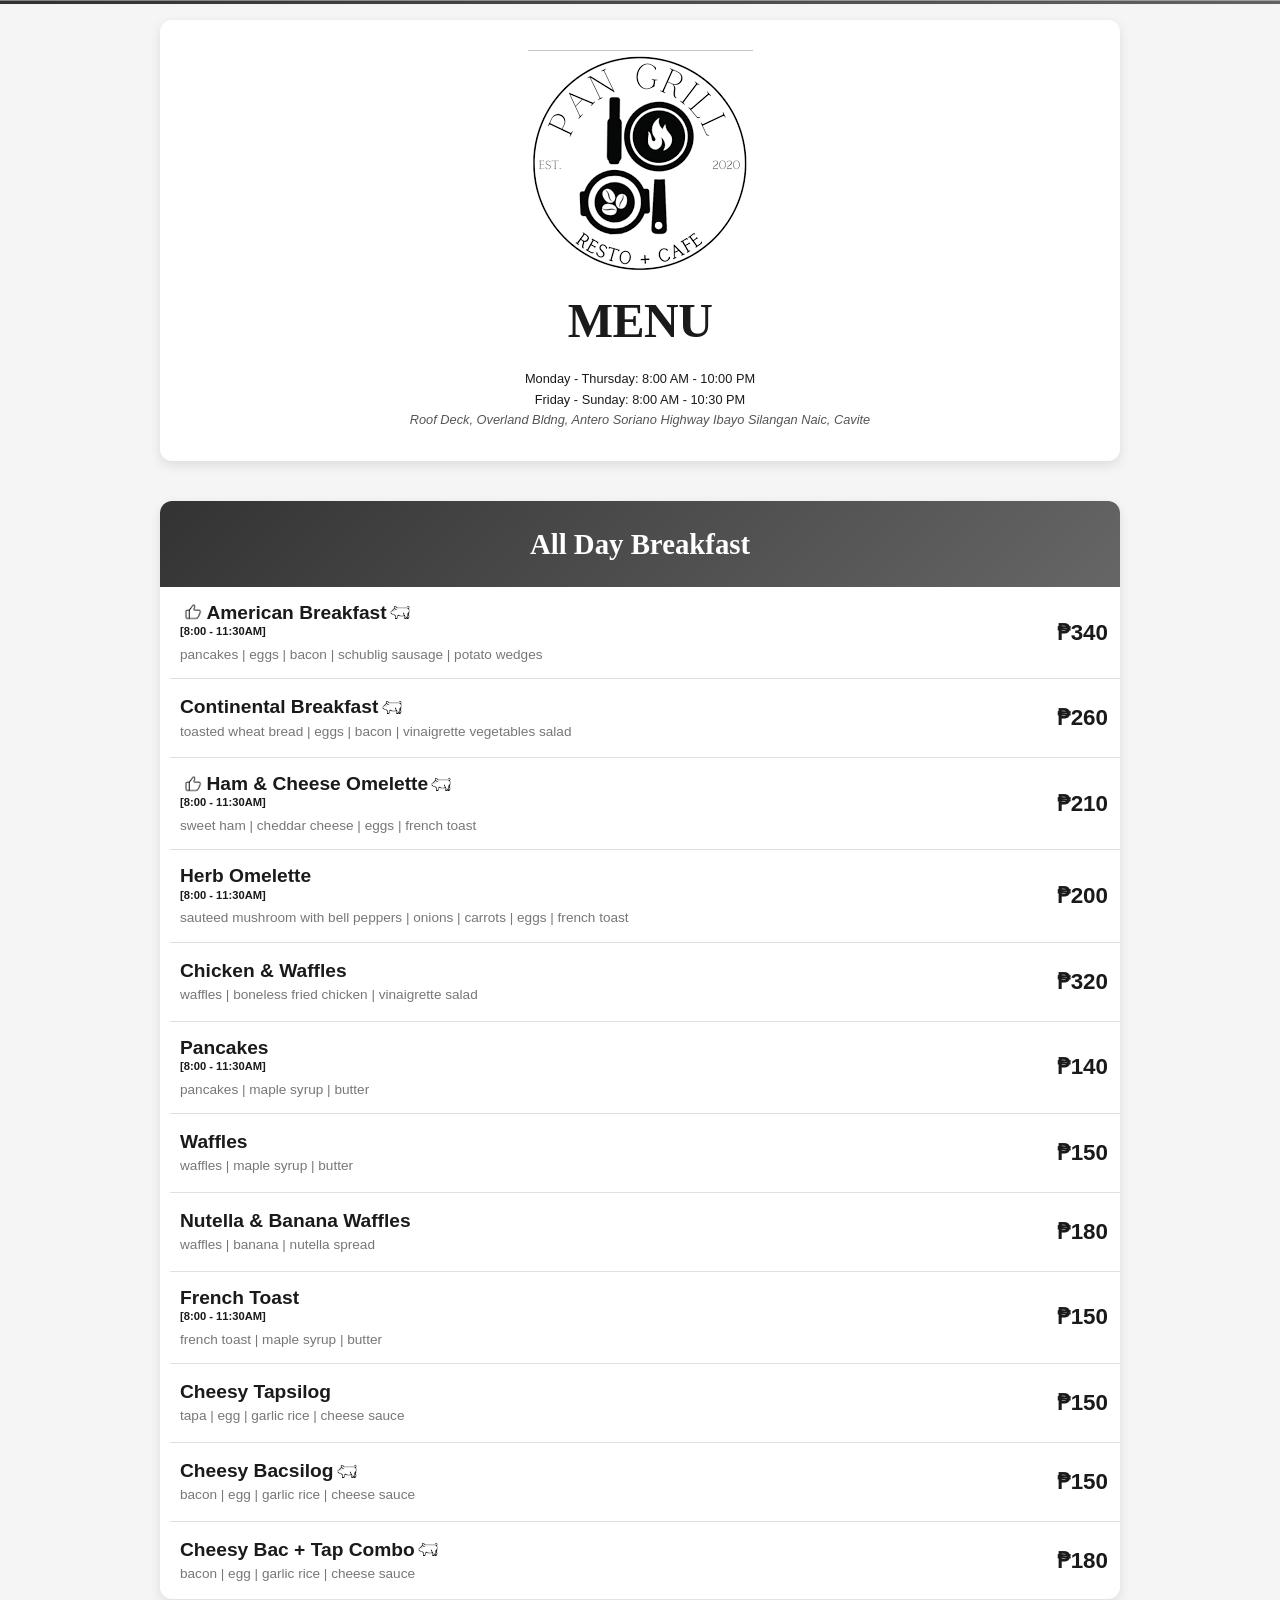
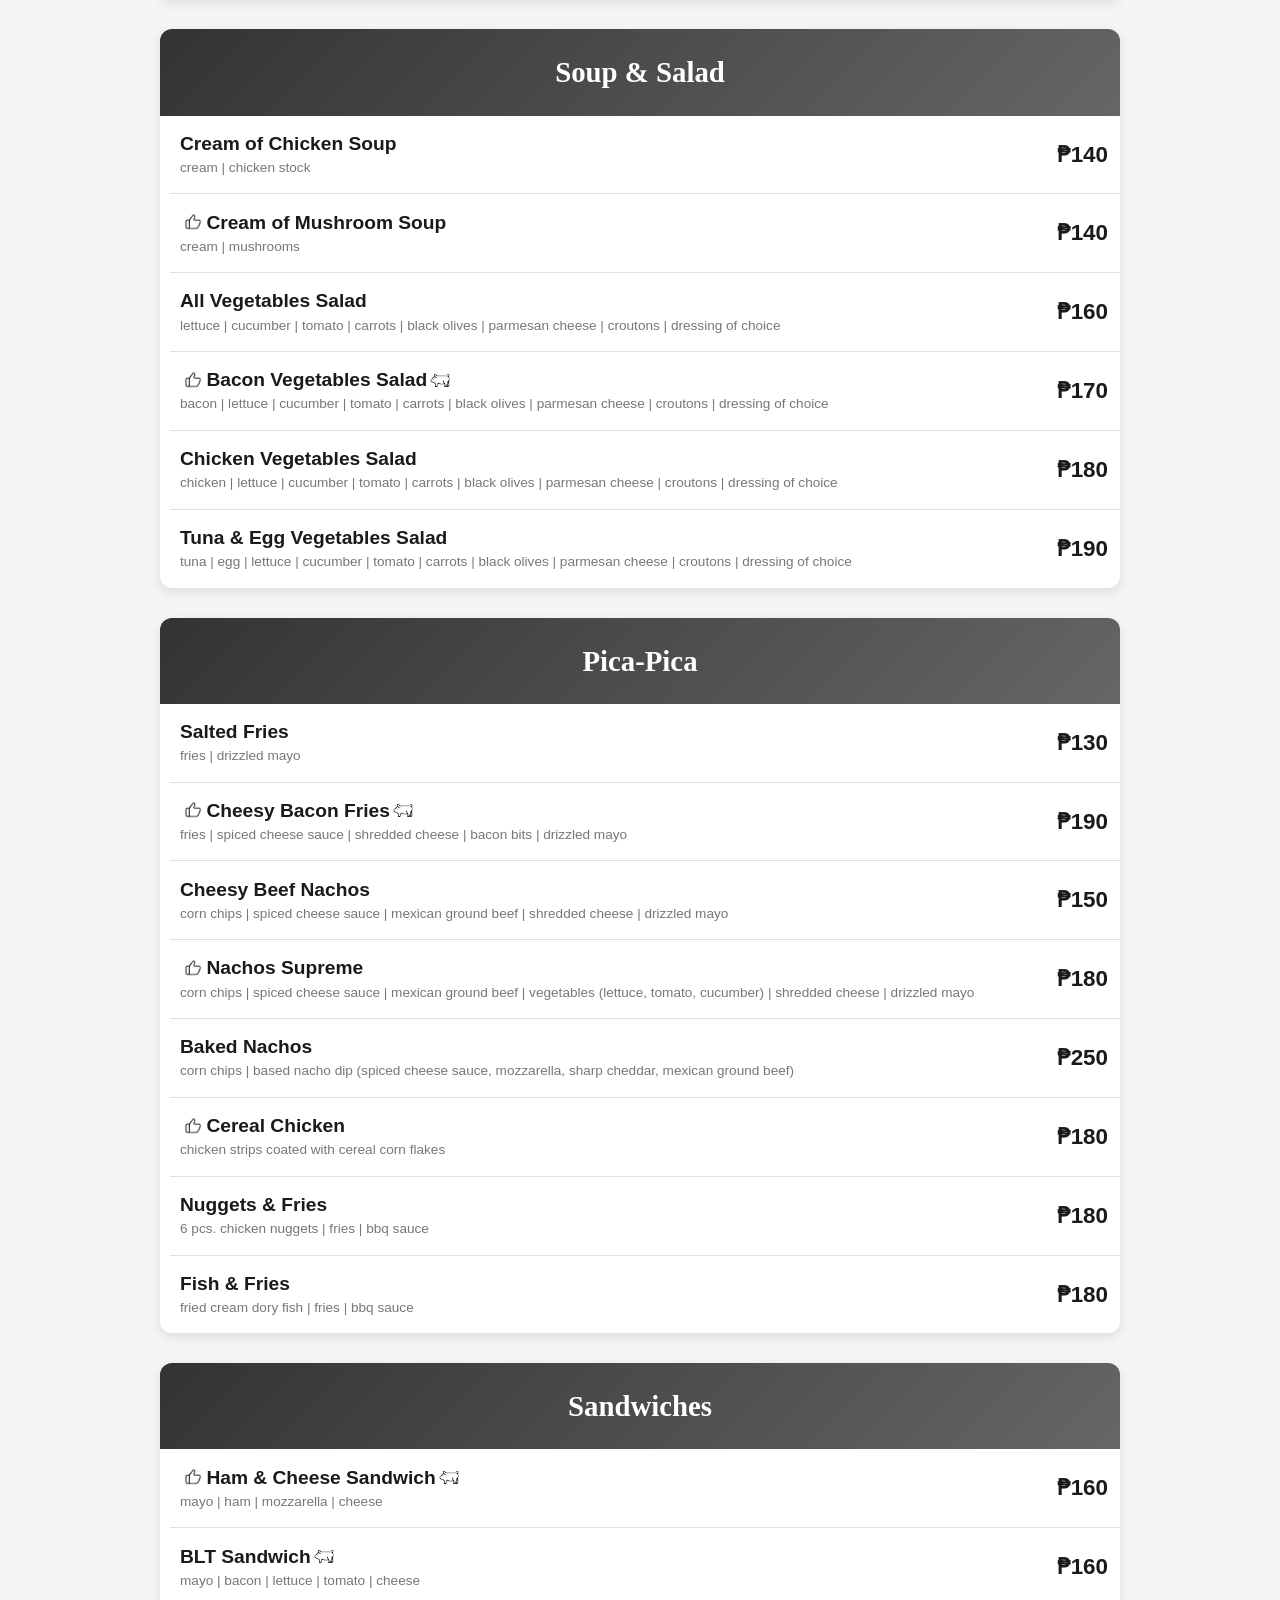
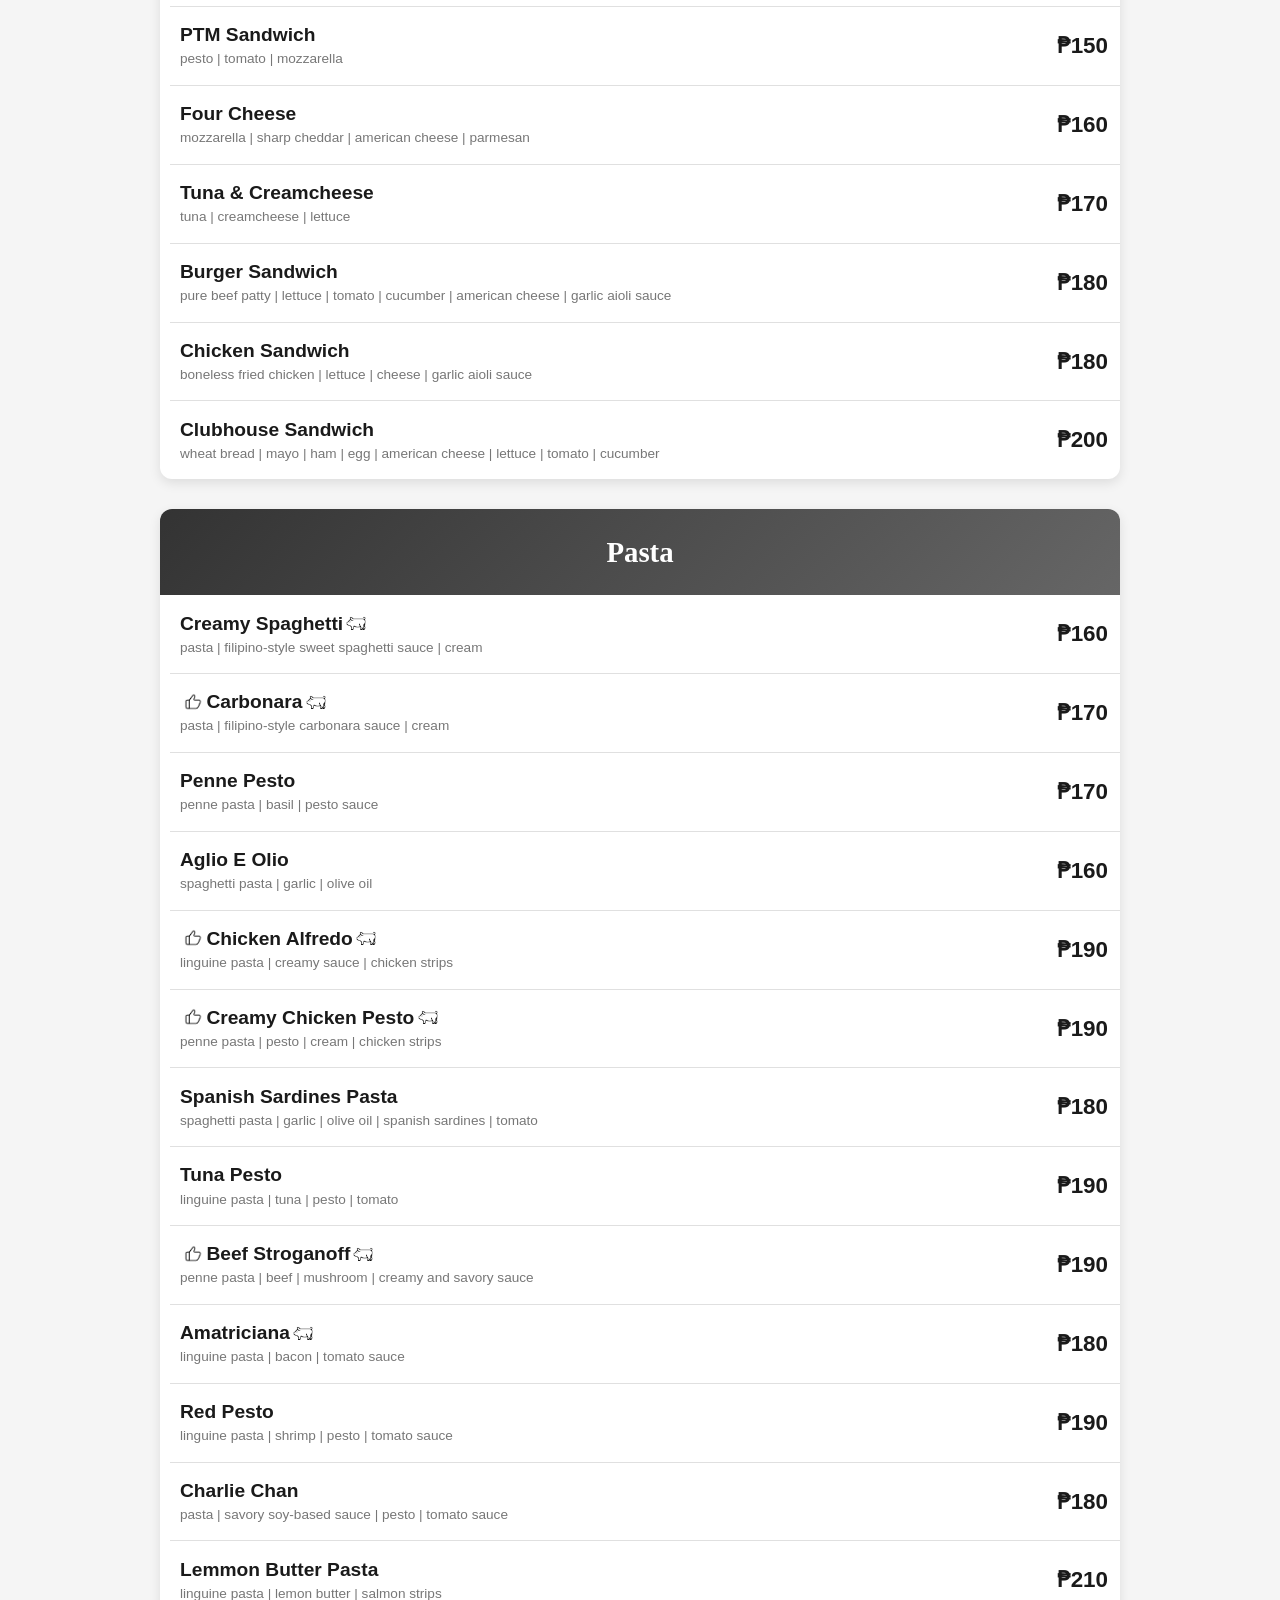
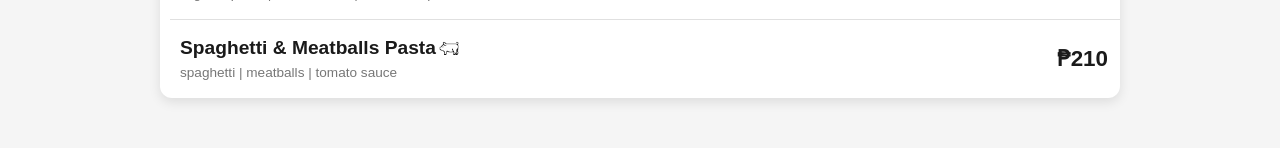
<file: pangrill.html>
<!DOCTYPE html>
<html lang="en">
<head>
    <meta charset="UTF-8">
    <meta name="viewport" content="width=device-width, initial-scale=1.0">
    <title>Pan Grill</title>
    <link rel="stylesheet" href="styles.css">
    <link rel="shortcut icon" href="favicon.png" type="image/x-icon">
    <meta http-equiv="Content-Security-Policy" content="default-src 'self'; style-src 'self' https://fonts.googleapis.com; font-src https://fonts.gstatic.com; img-src 'self' data:; script-src 'self';">
    <link rel="stylesheet" href="https://fonts.googleapis.com/css2?family=Merriweather:wght@400;700&family=Roboto:wght@300;400;700&display=swap">
</head>
<body>
    <nav class="navbar">
        <div class="nav-container">
            <div class="nav-links-wrapper">
                <ul class="nav-links">
                    <li><a href="#all-day-breakfast" class="nav-link">All Day Breakfast</a></li>
                    <li><a href="#soup-and-salad" class="nav-link">Soup & Salad</a></li>
                    <li><a href="#pica-pica" class="nav-link">Pica-Pica</a></li>
                    <li><a href="#sandwiches" class="nav-link">Sandwiches</a></li>
                    <li><a href="#pasta" class="nav-link">Pasta</a></li>
                </ul>
            </div>
            <div class="search-bar">
                <input type="text" id="search-input" placeholder="Search menu items..." aria-label="Search menu items">
            </div>
        </div>
    </nav>
    <div class="container">
        <div class="header">
            <img src="images.png" alt="">
            <h1 class="restaurant-name">MENU</h1>
            <div class="menu-header-contents">
                <p class="schedule">Monday - Thursday: 8:00 AM - 10:00 PM</p>
                <p class="schedule">Friday - Sunday: 8:00 AM - 10:30 PM</p>
                <p class="restaurant-tagline">Roof Deck, Overland Bldng, Antero Soriano Highway Ibayo Silangan Naic, Cavite</p>
            </div>
        </div>

        <div class="menu-section" id="all-day-breakfast">
            <div class="section-header">All Day Breakfast</div>
            <div class="menu-items">
                <div class="menu-item">
                    <div class="item-info">
                        <div class="tag-wrapper">
                            <div class="item-name"><img src="like.png" alt="like">American Breakfast <img src="pork.png" alt="pork"></div>
                            <div class="special-tag">[8:00 - 11:30AM]</div>
                        </div>
                        <div class="item-ingredients">pancakes | eggs | bacon | schublig sausage | potato wedges</div>
                    </div>
                    <div class="item-price">₱340</div>
                </div>
                
                <div class="menu-item">
                    <div class="item-info">
                        <div class="tag-wrapper">
                            <div class="item-name">Continental Breakfast <img src="pork.png" alt="pork"></div>
                        </div>
                        <div class="item-ingredients">toasted wheat bread | eggs | bacon | vinaigrette vegetables salad</div>
                    </div>
                    <div class="item-price">₱260</div>
                </div>

                <div class="menu-item">
                    <div class="item-info">
                        <div class="tag-wrapper">
                            <div class="item-name"><img src="like.png" alt="like">Ham & Cheese Omelette <img src="pork.png" alt="pork"></div>
                            <div class="special-tag">[8:00 - 11:30AM]</div>
                        </div>
                        <div class="item-ingredients">sweet ham | cheddar cheese | eggs | french toast</div>
                    </div>
                    <div class="item-price">₱210</div>
                </div>

                <div class="menu-item">
                    <div class="item-info">
                        <div class="tag-wrapper">
                            <div class="item-name">Herb Omelette</div>
                            <div class="special-tag">[8:00 - 11:30AM]</div>
                        </div>
                        <div class="item-ingredients">sauteed mushroom with bell peppers | onions | carrots | eggs | french toast</div>
                    </div>
                    <div class="item-price">₱200</div>
                </div>

                <div class="menu-item">
                    <div class="item-info">
                        <div class="tag-wrapper">
                            <div class="item-name">Chicken & Waffles</div>
                        </div>
                        <div class="item-ingredients">waffles | boneless fried chicken | vinaigrette salad</div>
                    </div>
                    <div class="item-price">₱320</div>
                </div>
                
                <div class="menu-item">
                    <div class="item-info">
                        <div class="tag-wrapper">
                            <div class="item-name">Pancakes</div>
                            <div class="special-tag">[8:00 - 11:30AM]</div>
                        </div>
                        <div class="item-ingredients">pancakes | maple syrup | butter</div>
                    </div>
                    <div class="item-price">₱140</div>
                </div>

                <div class="menu-item">
                    <div class="item-info">
                        <div class="tag-wrapper">
                            <div class="item-name">Waffles</div>
                        </div>
                        <div class="item-ingredients">waffles | maple syrup | butter</div>
                    </div>
                    <div class="item-price">₱150</div>
                </div>

                <div class="menu-item">
                    <div class="item-info">
                        <div class="tag-wrapper">
                            <div class="item-name">Nutella & Banana Waffles</div>
                        </div>
                        <div class="item-ingredients">waffles | banana | nutella spread</div>
                    </div>
                    <div class="item-price">₱180</div>
                </div>

                <div class="menu-item">
                    <div class="item-info">
                        <div class="tag-wrapper">
                            <div class="item-name">French Toast</div>
                            <div class="special-tag">[8:00 - 11:30AM]</div>
                        </div>
                        <div class="item-ingredients">french toast | maple syrup | butter</div>
                    </div>
                    <div class="item-price">₱150</div>
                </div>

                <div class="menu-item">
                    <div class="item-info">
                        <div class="tag-wrapper">
                            <div class="item-name">Cheesy Tapsilog</div>
                        </div>
                        <div class="item-ingredients">tapa | egg | garlic rice | cheese sauce</div>
                    </div>
                    <div class="item-price">₱150</div>
                </div>

                <div class="menu-item">
                    <div class="item-info">
                        <div class="tag-wrapper">
                            <div class="item-name">Cheesy Bacsilog <img src="pork.png" alt="pork"></div>
                        </div>
                        <div class="item-ingredients">bacon | egg | garlic rice | cheese sauce</div>
                    </div>
                    <div class="item-price">₱150</div>
                </div>

                <div class="menu-item">
                    <div class="item-info">
                        <div class="tag-wrapper">
                            <div class="item-name">Cheesy Bac + Tap Combo <img src="pork.png" alt="pork"></div>
                        </div>
                        <div class="item-ingredients">bacon | egg | garlic rice | cheese sauce</div>
                    </div>
                    <div class="item-price">₱180</div>
                </div>

            </div>
        </div>

        <div class="menu-section" id="soup-and-salad">
            <div class="section-header">Soup & Salad</div>
            <div class="menu-items">
                <div class="menu-item">
                    <div class="item-info">
                        <div class="tag-wrapper">
                            <div class="item-name">Cream of Chicken Soup</div>
                        </div>
                        <div class="item-ingredients">cream | chicken stock</div>
                    </div>
                    <div class="item-price">₱140</div>
                </div>

                <div class="menu-item">
                    <div class="item-info">
                        <div class="tag-wrapper">
                            <div class="item-name"><img src="like.png" alt="like">Cream of Mushroom Soup</div>
                        </div>
                        <div class="item-ingredients">cream | mushrooms</div>
                    </div>
                    <div class="item-price">₱140</div>
                </div>

                <div class="menu-item">
                    <div class="item-info">
                        <div class="tag-wrapper">
                            <div class="item-name">All Vegetables Salad</div>
                        </div>
                        <div class="item-ingredients">lettuce | cucumber | tomato | carrots | black olives | parmesan cheese | croutons | dressing of choice</div>
                    </div>
                    <div class="item-price">₱160</div>
                </div>

                <div class="menu-item">
                    <div class="item-info">
                        <div class="tag-wrapper">
                            <div class="item-name"><img src="like.png" alt="like">Bacon Vegetables Salad <img src="pork.png" alt="pork"></div>
                        </div>
                        <div class="item-ingredients">bacon | lettuce | cucumber | tomato | carrots | black olives | parmesan cheese | croutons | dressing of choice</div>
                    </div>
                    <div class="item-price">₱170</div>
                </div>

                <div class="menu-item">
                    <div class="item-info">
                        <div class="tag-wrapper">
                            <div class="item-name">Chicken Vegetables Salad</div>
                        </div>
                        <div class="item-ingredients">chicken | lettuce | cucumber | tomato | carrots | black olives | parmesan cheese | croutons | dressing of choice</div>
                    </div>
                    <div class="item-price">₱180</div>
                </div>

                <div class="menu-item">
                    <div class="item-info">
                        <div class="tag-wrapper">
                            <div class="item-name">Tuna & Egg Vegetables Salad</div>
                        </div>
                        <div class="item-ingredients">tuna | egg | lettuce | cucumber | tomato | carrots | black olives | parmesan cheese | croutons | dressing of choice</div>
                    </div>
                    <div class="item-price">₱190</div>
                </div>
            </div>
        </div>

        <div class="menu-section" id="pica-pica">
            <div class="section-header">Pica-Pica</div>
            <div class="menu-items">

                <div class="menu-item">
                    <div class="item-info">
                        <div class="tag-wrapper">
                            <div class="item-name">Salted Fries</div>
                        </div>
                        <div class="item-ingredients">fries | drizzled mayo</div>
                    </div>
                    <div class="item-price">₱130</div>
                </div>
                
                <div class="menu-item">
                    <div class="item-info">
                        <div class="tag-wrapper">
                            <div class="item-name"><img src="like.png" alt="like">Cheesy Bacon Fries <img src="pork.png" alt="pork"></div>
                        </div>
                        <div class="item-ingredients">fries | spiced cheese sauce | shredded cheese | bacon bits | drizzled mayo</div>
                    </div>
                    <div class="item-price">₱190</div>
                </div>

                <div class="menu-item">
                    <div class="item-info">
                        <div class="tag-wrapper">
                            <div class="item-name">Cheesy Beef Nachos</div>
                        </div>
                        <div class="item-ingredients">corn chips | spiced cheese sauce | mexican ground beef | shredded cheese | drizzled mayo</div>
                    </div>
                    <div class="item-price">₱150</div>
                </div>
            
                <div class="menu-item">
                    <div class="item-info">
                        <div class="tag-wrapper">
                            <div class="item-name"><img src="like.png" alt="like">Nachos Supreme</div>
                        </div>
                        <div class="item-ingredients">corn chips | spiced cheese sauce | mexican ground beef | vegetables (lettuce, tomato, cucumber) | shredded cheese | drizzled mayo</div>
                    </div>
                    <div class="item-price">₱180</div>
                </div>

                <div class="menu-item">
                    <div class="item-info">
                        <div class="tag-wrapper">
                            <div class="item-name">Baked Nachos</div>
                        </div>
                        <div class="item-ingredients">corn chips | based nacho dip (spiced cheese sauce, mozzarella, sharp cheddar, mexican ground beef)</div>
                    </div>
                    <div class="item-price">₱250</div>
                </div>

                <div class="menu-item">
                    <div class="item-info">
                        <div class="tag-wrapper">
                            <div class="item-name"><img src="like.png" alt="like">Cereal Chicken</div>
                        </div>
                        <div class="item-ingredients">chicken strips coated with cereal corn flakes</div>
                    </div>
                    <div class="item-price">₱180</div>
                </div>

                <div class="menu-item">
                    <div class="item-info">
                        <div class="tag-wrapper">
                            <div class="item-name">Nuggets & Fries</div>
                        </div>
                        <div class="item-ingredients">6 pcs. chicken nuggets | fries | bbq sauce</div>
                    </div>
                    <div class="item-price">₱180</div>
                </div>

                <div class="menu-item">
                    <div class="item-info">
                        <div class="tag-wrapper">
                            <div class="item-name">Fish & Fries</div>
                        </div>
                        <div class="item-ingredients">fried cream dory fish | fries | bbq sauce</div>
                    </div>
                    <div class="item-price">₱180</div>
                </div>
            </div>
        </div>

        <div class="menu-section" id="sandwiches">
            <div class="section-header">Sandwiches</div>
            <div class="menu-items">

                <div class="menu-item">
                    <div class="item-info">
                        <div class="tag-wrapper">
                            <div class="item-name"><img src="like.png" alt="like">Ham & Cheese Sandwich <img src="pork.png" alt="pork"></div>
                        </div>
                        <div class="item-ingredients">mayo | ham | mozzarella | cheese</div>
                    </div>
                    <div class="item-price">₱160</div> 
                </div>

                <div class="menu-item">
                    <div class="item-info">
                        <div class="tag-wrapper">
                            <div class="item-name">BLT Sandwich <img src="pork.png" alt="pork"></div>
                        </div>
                        <div class="item-ingredients">mayo | bacon | lettuce | tomato | cheese</div>
                    </div>
                    <div class="item-price">₱160</div> 
                </div>

                <div class="menu-item">
                    <div class="item-info">
                        <div class="tag-wrapper">
                            <div class="item-name">PTM Sandwich</div>
                        </div>
                        <div class="item-ingredients">pesto | tomato | mozzarella</div>
                    </div>
                    <div class="item-price">₱150</div> 
                </div>

                <div class="menu-item">
                    <div class="item-info">
                        <div class="tag-wrapper">
                            <div class="item-name">Four Cheese</div>
                        </div>
                        <div class="item-ingredients">mozzarella | sharp cheddar | american cheese | parmesan</div>
                    </div>
                    <div class="item-price">₱160</div> 
                </div>

                <div class="menu-item">
                    <div class="item-info">
                        <div class="tag-wrapper">
                            <div class="item-name">Tuna & Creamcheese</div>
                        </div>
                        <div class="item-ingredients">tuna | creamcheese | lettuce</div>
                    </div>
                    <div class="item-price">₱170</div> 
                </div>
                
                <div class="menu-item">
                    <div class="item-info">
                        <div class="tag-wrapper">
                            <div class="item-name">Burger Sandwich</div>
                        </div>
                        <div class="item-ingredients">pure beef patty | lettuce | tomato | cucumber | american cheese | garlic aioli sauce</div>
                    </div>
                    <div class="item-price">₱180</div> 
                </div>

                <div class="menu-item">
                    <div class="item-info">
                        <div class="tag-wrapper">
                            <div class="item-name">Chicken Sandwich</div>
                        </div>
                        <div class="item-ingredients">boneless fried chicken | lettuce |  cheese | garlic aioli sauce</div>
                    </div>
                    <div class="item-price">₱180</div> 
                </div>

                <div class="menu-item">
                    <div class="item-info">
                        <div class="tag-wrapper">
                            <div class="item-name">Clubhouse Sandwich</div>
                        </div>
                        <div class="item-ingredients">wheat bread | mayo | ham | egg | american cheese | lettuce | tomato | cucumber</div>
                    </div>
                    <div class="item-price">₱200</div> 
                </div>

            </div>
        </div>

        <div class="menu-section" id="pasta">
            <div class="section-header">Pasta</div>
            <div class="menu-items">

                <div class="menu-item">
                    <div class="item-info">
                        <div class="tag-wrapper">
                            <div class="item-name">Creamy Spaghetti <img src="pork.png" alt="pork"></div>
                        </div>
                        <div class="item-ingredients">pasta | filipino-style sweet spaghetti sauce | cream</div>
                    </div>
                    <div class="item-price">₱160</div> 
                </div>

                <div class="menu-item">
                    <div class="item-info">
                        <div class="tag-wrapper">
                            <div class="item-name"><img src="like.png" alt="like">Carbonara <img src="pork.png" alt="pork"></div>
                        </div>
                        <div class="item-ingredients">pasta | filipino-style carbonara sauce | cream</div>
                    </div>
                    <div class="item-price">₱170</div> 
                </div>

                <div class="menu-item">
                    <div class="item-info">
                        <div class="tag-wrapper">
                            <div class="item-name">Penne Pesto </div>
                        </div>
                        <div class="item-ingredients">penne pasta | basil | pesto sauce</div>
                    </div>
                    <div class="item-price">₱170</div> 
                </div>

                <div class="menu-item">
                    <div class="item-info">
                        <div class="tag-wrapper">
                            <div class="item-name">Aglio E Olio </div>
                        </div>
                        <div class="item-ingredients">spaghetti pasta | garlic | olive oil</div>
                    </div>
                    <div class="item-price">₱160</div> 
                </div>

                <div class="menu-item">
                    <div class="item-info">
                        <div class="tag-wrapper">
                            <div class="item-name"><img src="like.png" alt="like">Chicken Alfredo <img src="pork.png" alt="pork"></div>
                        </div>
                        <div class="item-ingredients">linguine pasta | creamy sauce | chicken strips</div>
                    </div>
                    <div class="item-price">₱190</div> 
                </div>

                <div class="menu-item">
                    <div class="item-info">
                        <div class="tag-wrapper">
                            <div class="item-name"><img src="like.png" alt="like">Creamy Chicken Pesto <img src="pork.png" alt="pork"></div>
                        </div>
                        <div class="item-ingredients">penne pasta | pesto | cream | chicken strips</div>
                    </div>
                    <div class="item-price">₱190</div> 
                </div>

                <div class="menu-item">
                    <div class="item-info">
                        <div class="tag-wrapper">
                            <div class="item-name">Spanish Sardines Pasta</div>
                        </div>
                        <div class="item-ingredients">spaghetti pasta | garlic | olive oil | spanish sardines | tomato</div>
                    </div>
                    <div class="item-price">₱180</div> 
                </div>

                <div class="menu-item">
                    <div class="item-info">
                        <div class="tag-wrapper">
                            <div class="item-name">Tuna Pesto</div>
                        </div>
                        <div class="item-ingredients">linguine pasta | tuna | pesto | tomato</div>
                    </div>
                    <div class="item-price">₱190</div> 
                </div>

                <div class="menu-item">
                    <div class="item-info">
                        <div class="tag-wrapper">
                            <div class="item-name"><img src="like.png" alt="like">Beef Stroganoff <img src="pork.png" alt="pork"></div>
                        </div>
                        <div class="item-ingredients">penne pasta | beef | mushroom | creamy and savory sauce</div>
                    </div>
                    <div class="item-price">₱190</div> 
                </div>

                <div class="menu-item">
                    <div class="item-info">
                        <div class="tag-wrapper">
                            <div class="item-name">Amatriciana <img src="pork.png" alt="pork"></div>
                        </div>
                        <div class="item-ingredients">linguine pasta | bacon | tomato sauce</div>
                    </div>
                    <div class="item-price">₱180</div> 
                </div>

                <div class="menu-item">
                    <div class="item-info">
                        <div class="tag-wrapper">
                            <div class="item-name">Red Pesto</div>
                        </div>
                        <div class="item-ingredients">linguine pasta | shrimp | pesto | tomato sauce</div>
                    </div>
                    <div class="item-price">₱190</div> 
                </div>

                <div class="menu-item">
                    <div class="item-info">
                        <div class="tag-wrapper">
                            <div class="item-name">Charlie Chan</div>
                        </div>
                        <div class="item-ingredients"> pasta | savory soy-based sauce | pesto | tomato sauce</div>
                    </div>
                    <div class="item-price">₱180</div> 
                </div>

                <div class="menu-item">
                    <div class="item-info">
                        <div class="tag-wrapper">
                            <div class="item-name">Lemmon Butter Pasta</div>
                        </div>
                        <div class="item-ingredients"> linguine pasta | lemon butter | salmon strips</div>
                    </div>
                    <div class="item-price">₱210</div> 
                </div>

                <div class="menu-item">
                    <div class="item-info">
                        <div class="tag-wrapper">
                            <div class="item-name">Spaghetti & Meatballs Pasta <img src="pork.png" alt="pork"></div>
                        </div>
                        <div class="item-ingredients"> spaghetti | meatballs | tomato sauce</div>
                    </div>
                    <div class="item-price">₱210</div> 
                </div>
            </div>
        </div>
    </div>

    <script src="scripts.js"></script>

</body>
</html>
</file>
<file: styles.css>
:root {
    --main-color: #1a1a1a; /* Primary text and accent color */
    --secondary-color: #555555; /* Secondary text color */
    --muted-color: #777777; /* Muted text for ingredients */
    --background-color: #f5f5f5; /* Light background */
    --background-secondary: #ffffff; /* White for cards */
    --border-color: #e0e0e0; /* Border color */
    --header-gradient-start: #333333; /* Section header gradient start */
    --header-gradient-end: #666666; /* Section header gradient end */
    --special-tag-bg: #cccccc; /* Special tag background */
    --special-tag-text: #1a1a1a; /* Special tag text */
    --price-bg: rgba(0, 0, 0, 0.05); /* Price background */
    --price-bg-hover: rgba(0, 0, 0, 0.1); /* Price background on hover */
    --shadow-color: rgba(0, 0, 0, 0.1); /* Shadow color */
    --shadow-hover: rgba(0, 0, 0, 0.15); /* Shadow on hover */
    --vegetarian-color: #555555; /* Vegetarian tag color */
    --spicy-color: #333333; /* Spicy tag color */
    --navbar-bg: #ffffff; /* Navbar background */
    --nav-link-color: #333333; /* Nav link color */
    --nav-link-hover: #1a1a1a; /* Nav link hover color */
    --nav-link-active: #1a1a1a; /* Nav link active color */
    --nav-link-active-bg: rgba(0, 0, 0, 0.1); /* Nav link active background */
    --search-bg: #f5f5f5; /* Search bar background */
    --search-border: #cccccc; /* Search bar border */
}

* {
    margin: 0;
    padding: 0;
    box-sizing: border-box;
    font-family: 'Roboto', -apple-system, BlinkMacSystemFont, 'Segoe UI', sans-serif;
}

html, body {
    width: 100%;
    overflow-x: hidden; /* Prevent horizontal scroll */
    font-family: 'Roboto', -apple-system, BlinkMacSystemFont, 'Segoe UI', sans-serif;
    line-height: 1.6;
    color: var(--main-color);
    background: var(--background-color);
    min-height: 100vh;
    -webkit-font-smoothing: antialiased;
    -moz-osx-font-smoothing: grayscale;
}

.navbar {
    position: fixed;
    top: 0;
    background: var(--navbar-bg);
    box-shadow: 0 2px 4px var(--shadow-color);
    z-index: 1000;
    padding: 10px 0;
    width: 100%;
    transition: transform 0.3s ease-in-out;
    transform: translateY(0);
}

.navbar-hidden {
    transform: translateY(-100%);
}

.nav-container {
    max-width: 1000px;
    margin: 0 auto;
    display: flex;
    justify-content: space-between;
    align-items: center;
    padding: 0 20px;
    width: 100%;
}

.nav-links-wrapper {
    flex: 1;
    overflow-x: hidden; /* Contain overflow within wrapper */
    max-width: calc(100% - 220px); /* Account for search bar width */
}

.nav-links {
    list-style: none;
    display: flex;
    gap: 10px;
    overflow-x: auto;
    white-space: nowrap;
    scrollbar-width: thin;
    scrollbar-color: var(--secondary-color) var(--background-color);
    -webkit-overflow-scrolling: touch; /* Smooth scrolling on iOS */
    padding: 5px 0;
}

.nav-links::-webkit-scrollbar {
    height: 6px;
}

.nav-links::-webkit-scrollbar-track {
    background: var(--background-color);
}

.nav-links::-webkit-scrollbar-thumb {
    background: var(--secondary-color);
    border-radius: 3px;
}

.nav-link {
    display: inline-block;
    text-decoration: none;
    color: var(--nav-link-color);
    font-size: 1rem;
    font-weight: 500;
    padding: 8px 16px;
    border-radius: 8px;
    background: var(--background-secondary);
    border: 1px solid var(--border-color);
    transition: all 0.2s ease;
    cursor: pointer;
}

.nav-link:hover {
    color: var(--nav-link-hover);
    background: var(--price-bg);
    border-color: var(--main-color);
}

.nav-link.active {
    color: var(--nav-link-active);
    background: var(--nav-link-active-bg);
    border-color: var(--main-color);
    font-weight: 700;
}

.search-bar {
    display: flex;
    align-items: center;
}

#search-input {
    padding: 8px 12px;
    border: 1px solid var(--search-border);
    border-radius: 8px;
    background: var(--search-bg);
    font-size: 0.9rem;
    width: 200px;
    transition: border-color 0.2s ease;
}

#search-input:focus {
    outline: none;
    border-color: var(--main-color);
}

.container {
    max-width: 1000px;
    margin: 0 auto;
    padding: 20px;
    width: 100%;
    overflow-x: hidden;
}

.header {
    text-align: center;
    margin-bottom: 40px;
    background: var(--background-secondary);
    padding: 30px;
    border-radius: 12px;
    box-shadow: 0 4px 12px var(--shadow-color);
    width: 100%;
}

.header::before {
    content: '';
    position: absolute;
    top: 0;
    left: 0;
    width: 100%;
    height: 4px;
    background: linear-gradient(90deg, var(--header-gradient-start), var(--header-gradient-end));
}

.restaurant-name {
    font-family: 'Merriweather', serif;
    font-size: 3rem;
    color: var(--main-color);
    margin-bottom: 10px;
    font-weight: 700;
    letter-spacing: -0.01em;
}

.restaurant-tagline {
    font-size: 1.2rem;
    color: var(--secondary-color);
    font-style: italic;
    font-weight: 300;
}

.menu-section {
    background: var(--background-secondary);
    margin-bottom: 30px;
    border-radius: 12px;
    overflow: hidden;
    box-shadow: 0 4px 12px var(--shadow-color);
    transition: transform 0.2s ease;
    width: 100%;
}

.menu-header-contents p{
    font-size: 0.8rem;
}

.menu-section:hover {
    transform: translateY(-4px);
}

.section-header {
    background: linear-gradient(135deg, var(--header-gradient-start), var(--header-gradient-end));
    color: var(--background-secondary);
    padding: 20px;
    font-size: 1.8rem;
    font-family: 'Merriweather', serif;
    font-weight: 700;
    text-align: center;
}

.menu-item {
    display: flex;
    justify-content: space-between;
    align-items: center;
    padding: 15px 10px;
    border-bottom: 1px solid var(--border-color);
    transition: background 0.2s ease;
    gap: 10px;
    cursor: pointer;
    width: 100%;
    margin: 0 10px;
}

.item-info {
    flex: 1;
}

.item-price {
    white-space: nowrap; 
    font-weight: bold;
    font-size: 1rem;
}

.menu-item:last-child {
    border-bottom: none;
}

.menu-item:hover {
    background: var(--background-color);
    border-radius: 8px;
}

@media (max-width: 768px) {
    .menu-item {
        min-height: 44px;
        touch-action: manipulation;
    }

    .nav-container {
        flex-direction: column;
        gap: 10px;
    }

    .nav-links-wrapper {
        width: 100%;
        max-width: 100%;
        overflow-x: hidden;
    }

    .nav-links {
        flex-wrap: nowrap;
        justify-content: flex-start;
        padding-bottom: 5px;
    }

    #search-input {
        width: 100%;
    }
}

.item-info {
    flex: 1;
    margin-right: 15px;
}

.item-image {
    width: 100px;
    height: 100px;
    border-radius: 10px;
    object-fit: cover;
    box-shadow: 0 4px 8px var(--shadow-color);
    transition: transform 0.2s ease;
}

.item-image:hover {
    transform: scale(1.05);
}

.item-name {
    font-size: 1.2rem;
    font-weight: 600;
    color: var(--main-color);
    display: flex;
    align-items: center;
    justify-content: left;
    line-height: 1.1;
}

.item-description {
    font-size: 0.9rem;
    color: var(--secondary-color);
    margin-bottom: 6px;
    line-height: 1.4;
}

.item-ingredients {
    font-size: 0.85rem;
    color: var(--muted-color);
    line-height: 1.2em;
    padding-top: 6px;
}

.price-container {
    display: flex;
    flex-direction: column;
    justify-content: right;
    margin-right: 10px;
}

.price-container .item-price{
    padding: 0;
    margin: 0;
}

.price-container .item-price span {
    font-size: 10px;
    justify-content: right;
}

.item-price {
    font-size: 1.4rem;
    font-weight: 700;
    color: var(--main-color);
    white-space: nowrap;
    padding: 6px 12px;
    border-radius: 8px;
}

.item-price:hover {
    background: var(--price-bg-hover);
}

.tag-wrapper img {
    height: 20px;
    width: 20px;
    margin: 0 0.2rem;
}

.special-tag {
    color: var(--special-tag-text);
    font-size: 0.7rem;
    font-weight: 600;
}

.vegetarian {
    color: var(--vegetarian-color);
    font-weight: 700;
    font-size: 18px;
}

.spicy {
    color: var(--spicy-color);
    font-size: 18px;
}

/* Responsive Design */
@media (max-width: 768px) {
    .container {
        padding: 15px;
    }
    
    .header {
        padding: 20px;
        margin-bottom: 25px;
    }
    
    .restaurant-name {
        font-size: 2.5rem;
    }
    
    .restaurant-tagline {
        font-size: 1.1rem;
    }
    
    .menu-section {
        margin-bottom: 25px;
    }
    
    .section-header {
        padding: 15px;
        font-size: 1.6rem;
    }
    
    .menu-items {
        padding: 15px;
    }
    
    .menu-item {
        padding: 12px 8px;
        gap: 12px;
    }
    
    .item-info {
        margin-right: 12px;
    }

    .item-image {
        width: 90px;
        height: 90px;
        border-radius: 8px;
    }
    
    .item-name {
        font-size: 1.3rem;
    }
    
    .item-description {
        font-size: 0.85rem;
        padding-top: 6px;
        line-height: 1.2em;
    }
    
    .item-ingredients {
        font-size: 0.8rem;
    }
    
    .item-price {
        font-size: 1.3rem;
        padding: 6px 10px;
    }
    
    .special-tag {
        font-size: 0.7rem;
    }
}

@media (max-width: 480px) {
    .container {
        padding: 10px;
    }
    
    .header {
        padding: 15px;
    }
    
    .restaurant-name {
        font-size: 2rem;
    }
    
    .restaurant-tagline {
        font-size: 1rem;
    }
    
    .section-header {
        padding: 12px;
        font-size: 1.4rem;
    }
    
    .menu-items {
        padding: 12px;
    }
    
    .menu-item {
        padding: 10px 5px;
        flex-direction: row;
    }
    
    .item-name {
        font-size: 1.1rem;
    }
    
    .item-name img {
        width: 1rem;
        height: 1rem;
    }
    
    .item-description {
        font-size: 0.8rem;
        padding-top: 6px;
        line-height: 1.2em;
    }
    
    .item-ingredients {
        font-size: 0.75rem;
    }
    
    .item-price {
        font-size: 1.2rem;
    }
    
    .item-image {
        width: 300px;
        height: 300px;
    }
}

@media (max-width: 400px) {
    .menu-item {
        display: flex;
        flex-direction: column;
        align-items: flex-start;
    }

    .item-price {
        padding: 0;
        margin: 0;
        width: 100%;
    }

    .item-ingredients {
        padding-top: 6px;
        line-height: 1.2em;
    }

    .price-container {
        display: flex;
        flex-direction: row;
        gap: 3em;
    }
}
</file>
